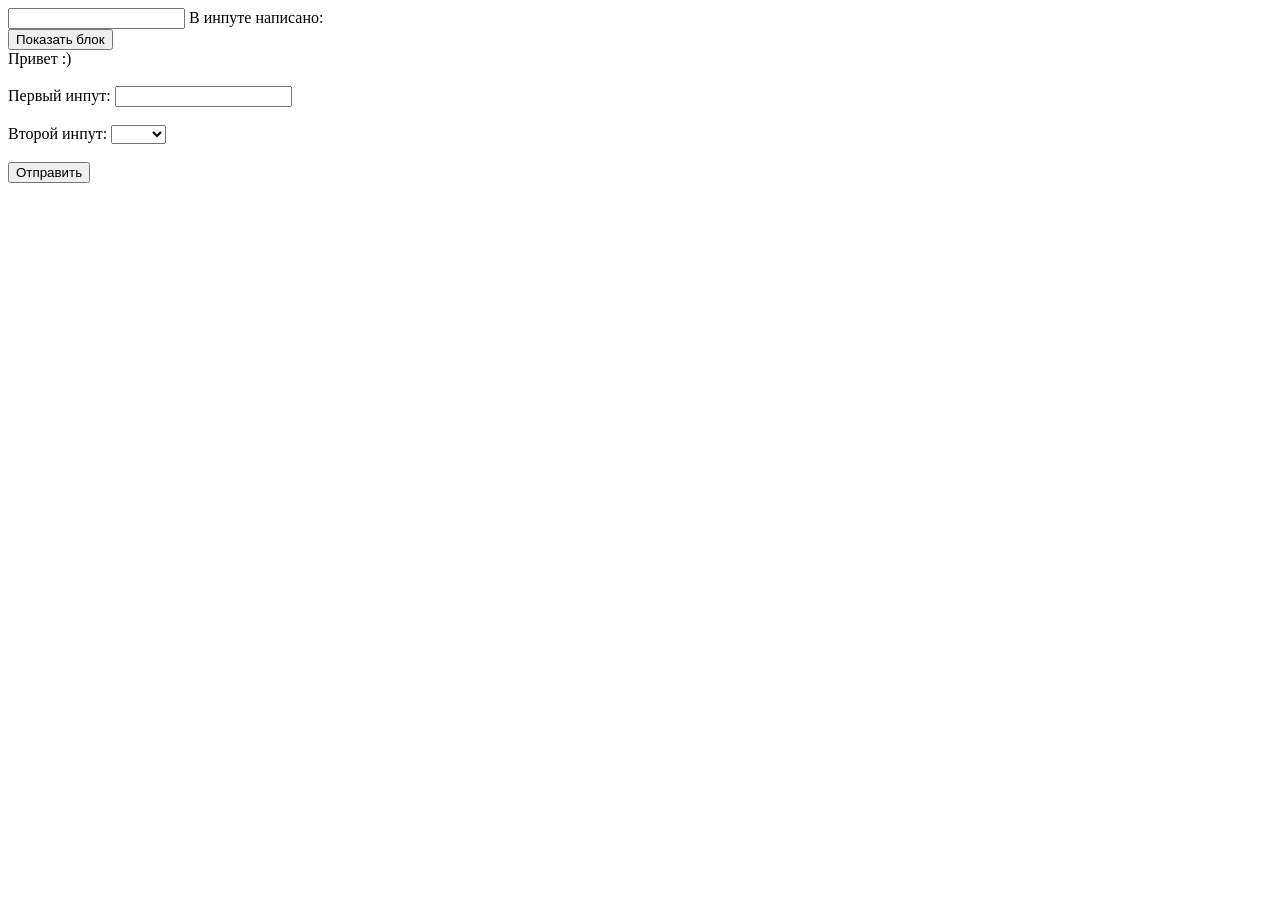
<file: homework4/index.html>
<!DOCTYPE html>
<html lang="en">
	<head>
		<meta charset="UTF-8" />
		<meta name="viewport" content="width=device-width, initial-scale=1.0" />
		<title>Document</title>
	</head>

	<body>
		<input id="from" type="text" />
		В инпуте написано: <span></span>
		<br />
		<button class="message-btn">Показать блок</button>
		<div class="message">Привет :)</div>
		<br />
		<form>
			<label>
				Первый инпут:
				<input class="form-control" type="text" />
			</label>
			<br />
			<br />
			<label>
				Второй инпут:
				<select class="form-control">
					<option value=""></option>
					<option value="1">Один</option>
					<option value="2">Два</option>
				</select>
			</label>
			<br />
			<br />
			<button>Отправить</button>
		</form>
		<script>
			// 1
			const formId = document.querySelector("#from");
			const span = document.querySelector("span");
			const chageHead = () => {
				span.innerText = formId.value;
			};
			formId.addEventListener("input", chageHead);

			// 2
			const messageBtn = document.querySelector(".message-btn");
			const message = document.querySelector(".message");
			messageBtn.addEventListener("click", function () {
				message.classList.add("animate_animated");
				message.classList.add("animate_fadeInLeftBig");
				message.style.visibility = "visible";
			});

			// 3
			const form = document.querySelector("form");
			const formControl = document.querySelectorAll(".form-control");
			const btn = document.querySelector("form button");

			form.addEventListener("submit", (e) => {
				e.preventDefault();
				formControl.forEach((element) => {
					if (element.tagName === "INPUT") {
						isValid(element);
					} else if (element.tagName === "SELECT") {
						isValid(element);
					}
				});
			});
			function isValid(elem) {
				if (elem.value === "") {
					elem.style.backgroundColor = "red";
					elem.classList.add("error");
					elem.setCustomValidity("Пустое значение");
					elem.reportValidity();
				} else {
					btn.textContent = "ОК";
					setTimeout(() => {
						btn.textContent = "Отправить";
					}, 1000);
				}
			}
			formControl.forEach((el) => {
				el.addEventListener("input", () => {
					el.setCustomValidity("");
					el.removeAttribute("style");
					el.classList.remove("error");
				});
			});
		</script>
	</body>
</html>
</file>
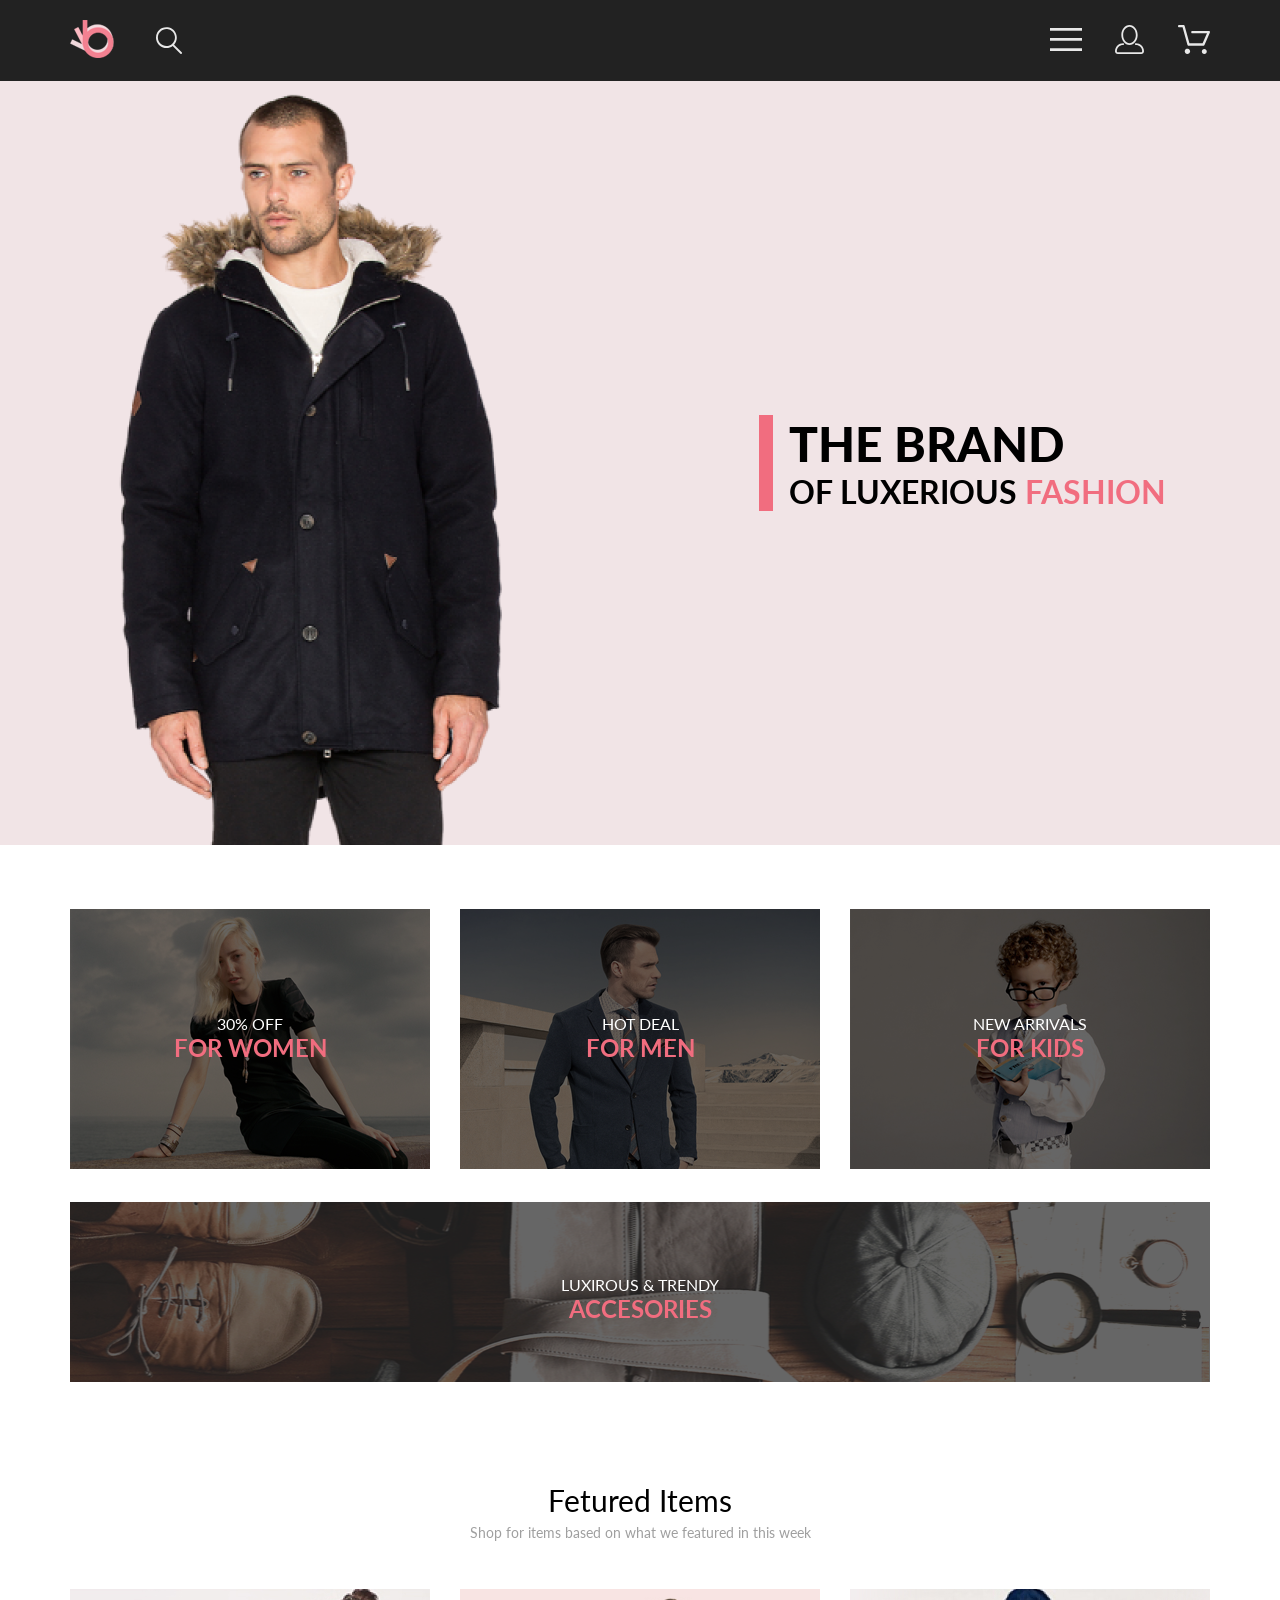
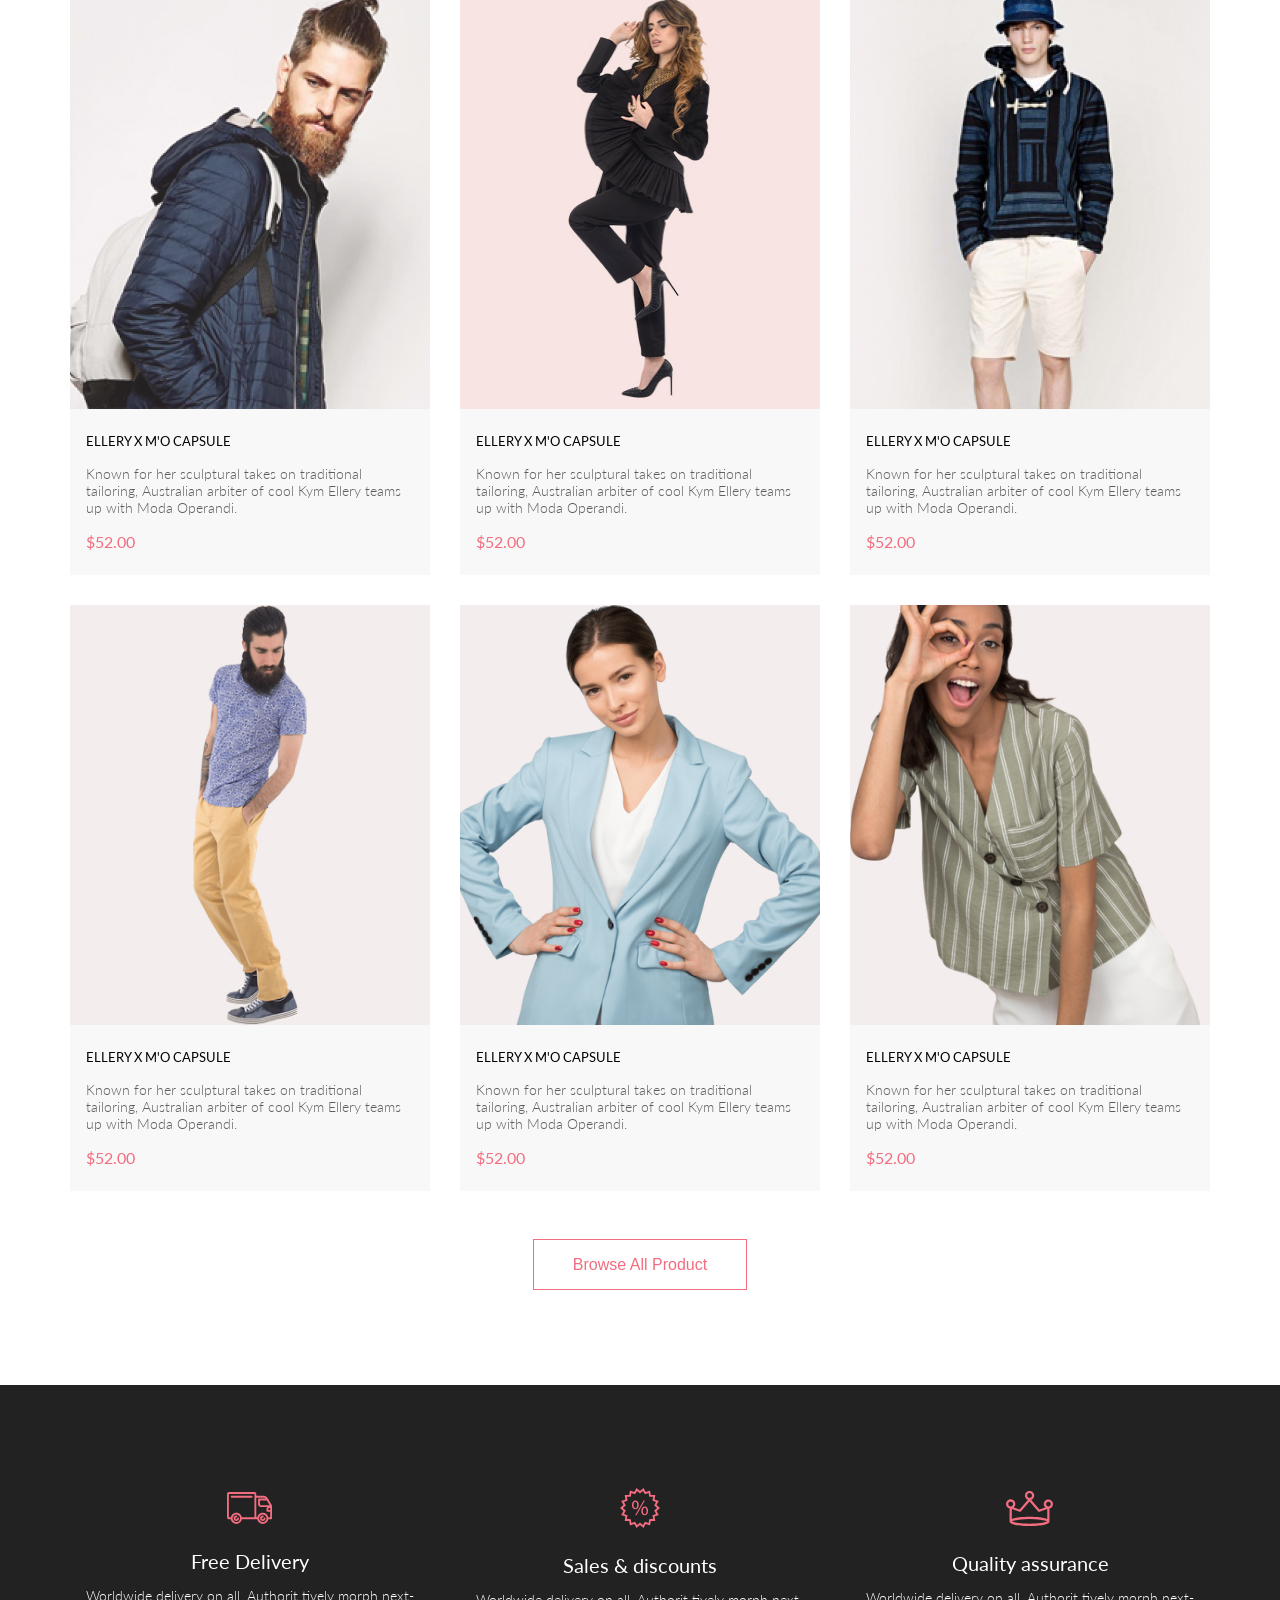
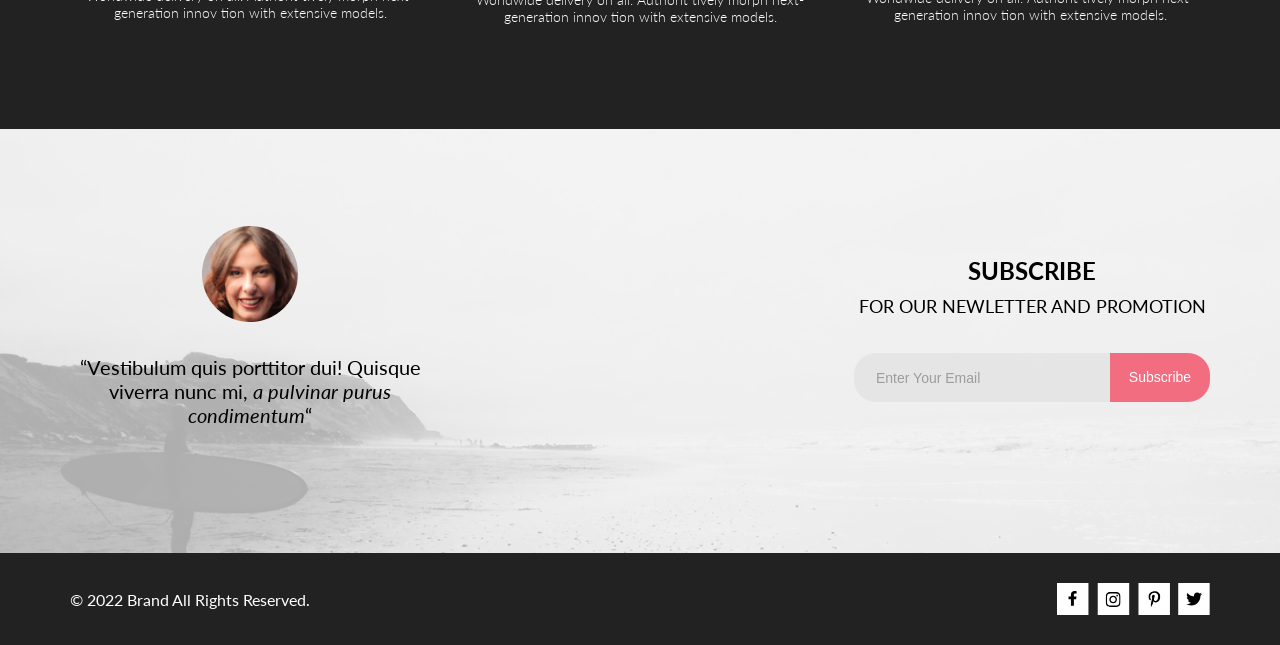
<file: homework7/index.html>
<!DOCTYPE html>
<html lang="en">

<head>
   <link rel="stylesheet" href="https://use.fontawesome.com/releases/v5.6.1/css/all.css"
      integrity="sha384-gfdkjb5BdAXd+lj+gudLWI+BXq4IuLW5IT+brZEZsLFm++aCMlF1V92rMkPaX4PP" crossorigin="anonymous">
   <link rel="preconnect" href="https://fonts.googleapis.com">
   <link rel="preconnect" href="https://fonts.gstatic.com" crossorigin>
   <link href="https://fonts.googleapis.com/css2?family=Lato:wght@300;400;600;700;900&display=swap" rel="stylesheet">
   <meta charset="UTF-8">
   <meta name="viewport" content="width=device-width, initial-scale=1.0">
   <title>Оnline store</title>
   <link rel="stylesheet" href="./css/main-style.css">
</head>

<body>
   <div class="box-content">
      <header class="header center">
         <div class="header__left">
            <a href="./"><img src="./image/logo.svg" alt="logo"></a>
            <svg class="header__search" width="27" height="28" viewBox="0 0 27 28" fill="none"
               xmlns="http://www.w3.org/2000/svg">
               <path
                  d="M19.0596 17.6259C20.6713 15.8658 21.6282 13.6048 21.7698 11.2225C21.9113 8.84018 21.2288 6.48173 19.8369 4.54318C18.445 2.60463 16.4285 1.20404 14.126 0.576619C11.8234 -0.0508009 9.3751 0.13316 7.19217 1.09761C5.00923 2.06205 3.22463 3.74825 2.13804 5.87302C1.05145 7.9978 0.729054 10.4318 1.225 12.7661C1.72094 15.1005 3.00501 17.1932 4.86158 18.6927C6.71814 20.1922 9.03413 21.0072 11.4206 21.0009C13.673 21.004 15.8645 20.27 17.6606 18.9109L25.4086 26.7179C25.4941 26.807 25.5965 26.8781 25.7099 26.927C25.8232 26.9759 25.9452 27.0017 26.0686 27.0029C26.1923 27.0033 26.3148 26.9782 26.4283 26.9292C26.5419 26.8801 26.6441 26.8082 26.7286 26.7179C26.9025 26.537 26.9997 26.2958 26.9997 26.0449C26.9997 25.794 26.9025 25.5528 26.7286 25.3719L19.0596 17.6259ZM2.88662 10.5009C2.89946 8.81563 3.41094 7.17187 4.35659 5.77685C5.30224 4.38183 6.63972 3.29801 8.20044 2.662C9.76115 2.02599 11.4752 1.86627 13.1266 2.20298C14.7779 2.53969 16.2926 3.35775 17.4797 4.55404C18.6668 5.75033 19.4732 7.27129 19.7972 8.92519C20.1212 10.5791 19.9483 12.2919 19.3002 13.8476C18.6522 15.4034 17.5581 16.7325 16.1559 17.6674C14.7536 18.6023 13.1059 19.1011 11.4206 19.1009C9.14916 19.0901 6.97482 18.1784 5.37484 16.566C3.77486 14.9537 2.87998 12.7724 2.88662 10.5009Z"
                  fill="#E8E8E8" />
            </svg>
         </div>
         <div class="header__right">
            <label for="burger"><svg class="header__burger" width="32" height="23" viewBox="0 0 32 23" fill="none"
                  xmlns="http://www.w3.org/2000/svg">
                  <path d="M0 23V20.31H32V23H0ZM0 12.76V10.07H32V12.76H0ZM0 2.69V0H32V2.69H0Z" fill="#E8E8E8" />
               </svg></label>
            <input type="checkbox" id="burger" checked>
            <nav class="nav">
               <svg class="nav__end" width="13" height="13" viewBox="0 0 13 13" fill="none"
                  xmlns="http://www.w3.org/2000/svg">
                  <path
                     d="M7.4158 6.00409L11.7158 1.71409C11.9041 1.52579 12.0099 1.27039 12.0099 1.00409C12.0099 0.73779 11.9041 0.482395 11.7158 0.294092C11.5275 0.105788 11.2721 0 11.0058 0C10.7395 0 10.4841 0.105788 10.2958 0.294092L6.0058 4.59409L1.7158 0.294092C1.52749 0.105788 1.2721 -1.9841e-09 1.0058 0C0.739497 1.9841e-09 0.484102 0.105788 0.295798 0.294092C0.107495 0.482395 0.0017066 0.73779 0.0017066 1.00409C0.0017066 1.27039 0.107495 1.52579 0.295798 1.71409L4.5958 6.00409L0.295798 10.2941C0.20207 10.3871 0.127676 10.4977 0.0769072 10.6195C0.0261385 10.7414 0 10.8721 0 11.0041C0 11.1361 0.0261385 11.2668 0.0769072 11.3887C0.127676 11.5105 0.20207 11.6211 0.295798 11.7141C0.388761 11.8078 0.499362 11.8822 0.621222 11.933C0.743081 11.9838 0.873786 12.0099 1.0058 12.0099C1.13781 12.0099 1.26852 11.9838 1.39038 11.933C1.51223 11.8822 1.62284 11.8078 1.7158 11.7141L6.0058 7.41409L10.2958 11.7141C10.3888 11.8078 10.4994 11.8822 10.6212 11.933C10.7431 11.9838 10.8738 12.0099 11.0058 12.0099C11.1378 12.0099 11.2685 11.9838 11.3904 11.933C11.5122 11.8822 11.6228 11.8078 11.7158 11.7141C11.8095 11.6211 11.8839 11.5105 11.9347 11.3887C11.9855 11.2668 12.0116 11.1361 12.0116 11.0041C12.0116 10.8721 11.9855 10.7414 11.9347 10.6195C11.8839 10.4977 11.8095 10.3871 11.7158 10.2941L7.4158 6.00409Z"
                     fill="#6F6E6E" />
               </svg>
               <p class="nav__title">MENU</p>
               <p class="nav__subtitle">MAN</p>
               <a href="#" class="nav__element">Accessories</a>
               <a href="#" class="nav__element">Bags</a>
               <a href="#" class="nav__element">Denim</a>
               <a href="#" class="nav__element">T-Shirts</a>
               <p class="nav__subtitle">WOMAN</p>
               <a href="#" class="nav__element">Accessories</a>
               <a href="#" class="nav__element">Jackets & Coats</a>
               <a href="#" class="nav__element">Polos</a>
               <a href="#" class="nav__element">T-Shirts</a>
               <a href="#" class="nav__element">Shirts</a>
               <p class="nav__subtitle">KIDS</p>
               <a href="#" class="nav__element">Accessories</a>
               <a href="#" class="nav__element">Jackets & Coats</a>
               <a href="#" class="nav__element">Polos</a>
               <a href="#" class="nav__element">T-Shirts</a>
               <a href="#" class="nav__element">Shirts</a>
               <a href="#" class="nav__element">Bags</a>
            </nav>
            <a href="./pages/registration.html"><svg class="header__user" width="29" height="29" viewBox="0 0 29 29"
                  fill="none" xmlns="http://www.w3.org/2000/svg">
                  <path
                     d="M14.5 19.937C19 19.937 22.656 15.464 22.656 9.968C22.656 4.472 19 0 14.5 0C13.3631 0.0217413 12.2463 0.303398 11.2351 0.823397C10.2239 1.34339 9.34507 2.08794 8.66602 3C7.12663 4.99573 6.30819 7.45381 6.34399 9.974C6.34399 15.465 10 19.937 14.5 19.937ZM14.5 1.813C18 1.813 20.844 5.472 20.844 9.969C20.844 14.466 17.998 18.125 14.5 18.125C11.002 18.125 8.15603 14.465 8.15503 9.969C8.15403 5.473 11 1.813 14.5 1.813ZM20.844 18.125C20.6036 18.125 20.373 18.2205 20.203 18.3905C20.033 18.5605 19.9375 18.7911 19.9375 19.0315C19.9375 19.2719 20.033 19.5025 20.203 19.6725C20.373 19.8425 20.6036 19.938 20.844 19.938C22.526 19.9399 24.1386 20.6088 25.3279 21.7982C26.5172 22.9875 27.1861 24.6 27.188 26.282C27.1875 26.5221 27.0918 26.7523 26.922 26.9221C26.7522 27.0918 26.5221 27.1875 26.282 27.188H2.71997C2.47985 27.1875 2.24975 27.0918 2.07996 26.9221C1.91016 26.7523 1.81449 26.5221 1.81396 26.282C1.81608 24.6001 2.48517 22.9877 3.67444 21.7985C4.86371 20.6092 6.47608 19.9401 8.15796 19.938C8.39824 19.938 8.62868 19.8425 8.79858 19.6726C8.96849 19.5027 9.06396 19.2723 9.06396 19.032C9.06396 18.7917 8.96849 18.5613 8.79858 18.3914C8.62868 18.2215 8.39824 18.126 8.15796 18.126C5.99541 18.1279 3.92201 18.9875 2.39258 20.5164C0.863144 22.0453 0.00264777 24.1185 0 26.281C0.000794067 27.0019 0.287502 27.693 0.797241 28.2027C1.30698 28.7125 1.99811 28.9992 2.71899 29H26.282C27.0027 28.9989 27.6936 28.7121 28.2031 28.2024C28.7126 27.6927 28.9992 27.0017 29 26.281C28.9974 24.1187 28.1372 22.0457 26.6083 20.5168C25.0793 18.9878 23.0063 18.1276 20.844 18.125Z"
                     fill="#E8E8E8" />
               </svg></a>
            <a href="./pages/cart.html"><svg class="header__shop" width="33" height="29" viewBox="0 0 33 29" fill="none"
                  xmlns="http://www.w3.org/2000/svg">
                  <path
                     d="M27.199 29C26.5512 28.9738 25.9396 28.6948 25.4952 28.2227C25.0509 27.7506 24.8094 27.1232 24.8225 26.475C24.8356 25.8269 25.1023 25.2097 25.5653 24.7559C26.0283 24.3022 26.6508 24.048 27.2991 24.048C27.9474 24.048 28.5697 24.3022 29.0327 24.7559C29.4957 25.2097 29.7624 25.8269 29.7755 26.475C29.7886 27.1232 29.5471 27.7506 29.1028 28.2227C28.6585 28.6948 28.0468 28.9738 27.399 29H27.199ZM7.75098 26.32C7.75098 25.79 7.90815 25.2718 8.20264 24.8311C8.49712 24.3904 8.91569 24.0469 9.4054 23.844C9.8951 23.6412 10.434 23.5881 10.9539 23.6915C11.4737 23.7949 11.9512 24.0502 12.326 24.425C12.7009 24.7998 12.9562 25.2773 13.0596 25.7972C13.163 26.317 13.1098 26.8559 12.907 27.3456C12.7041 27.8353 12.3606 28.2539 11.9199 28.5483C11.4792 28.8428 10.9611 29 10.431 29C10.0789 29.0003 9.73017 28.9311 9.40479 28.7966C9.0794 28.662 8.78374 28.4646 8.53467 28.2158C8.28559 27.9669 8.08805 27.6713 7.95325 27.3461C7.81844 27.0208 7.74902 26.6721 7.74902 26.32H7.75098ZM11.551 20.686C11.2916 20.6868 11.039 20.6024 10.8322 20.4457C10.6253 20.2891 10.4756 20.0689 10.406 19.819L5.573 2.36401H2.18005C1.86657 2.36401 1.56591 2.23947 1.34424 2.01781C1.12257 1.79614 0.998047 1.49549 0.998047 1.18201C0.998047 0.868519 1.12257 0.567873 1.34424 0.346205C1.56591 0.124537 1.86657 5.81268e-06 2.18005 5.81268e-06H6.46106C6.72055 -0.00080736 6.97309 0.0837201 7.17981 0.240568C7.38653 0.397416 7.53589 0.617884 7.60498 0.868006L12.438 18.323H25.616L29.999 8.27501H15.399C15.2409 8.27961 15.0834 8.25242 14.9359 8.19507C14.7884 8.13771 14.6539 8.05134 14.5404 7.94108C14.4269 7.83082 14.3366 7.69891 14.275 7.55315C14.2134 7.40739 14.1816 7.25075 14.1816 7.0925C14.1816 6.93426 14.2134 6.77762 14.275 6.63186C14.3366 6.4861 14.4269 6.35419 14.5404 6.24393C14.6539 6.13367 14.7884 6.0473 14.9359 5.98994C15.0834 5.93259 15.2409 5.90541 15.399 5.91001H31.812C32.0077 5.90996 32.2003 5.95866 32.3724 6.05172C32.5446 6.14478 32.6908 6.27926 32.798 6.44301C32.9058 6.60729 32.9714 6.79569 32.9889 6.99145C33.0063 7.18721 32.9752 7.38424 32.8981 7.565L27.493 19.977C27.4007 20.1876 27.249 20.3668 27.0565 20.4927C26.864 20.6186 26.6391 20.6858 26.4091 20.686H11.551Z"
                     fill="#E8E8E8" />
               </svg></a>
         </div>
      </header>
      <section class="top center">
         <img src="./image/photo-header.png" alt="photo" class="top__photo">
         <div class="top__box-title">
            <h1 class="top__title">THE BRAND</h1>
            <p class="top__text-title">OF LUXERIOUS <span class="top__selected-text">FASHION</span></p>
         </div>
      </section>
      <section class="offer center">
         <div class="offer__box">
            <article class="offer__item">
               <img class="offer__img" src="./image/item1.jpg" alt="item1">
               <div class="offer__text">
                  <p class="offer__text-title">30% OFF</p>
                  <h3 class="offer__title">FOR WOMEN</h3>
               </div>
            </article>

            <article class="offer__item">
               <img class="offer__img" src="./image/item2.jpg" alt="item1">
               <div class="offer__text">
                  <p class="offer__text-title">HOT DEAL</p>
                  <h3 class="offer__title">FOR MEN</h3>
               </div>
            </article>

            <article class="offer__item">
               <img class="offer__img" src="./image/item3.jpg" alt="item1">
               <div class="offer__text">
                  <p class="offer__text-title">NEW ARRIVALS</p>
                  <h3 class="offer__title">FOR KIDS</h3>
               </div>
            </article>

            <article class="offer__item offer__item-big">
               <img class="offer__img" src="./image/item4.jpg" alt="item1">
               <div class="offer__text">
                  <p class="offer__text-title">LUXIROUS & TRENDY</p>
                  <h3 class="offer__title">ACCESORIES</h3>
               </div>
            </article>
         </div>
      </section>
      <section class="products center">
         <h2 class="products__title">Fetured Items</h2>
         <p class="products__text">Shop for items based on what we featured in this week</p>
         <div class="product__box"></div>
         <a href="./pages/catalog.html"><button type="submit" class="products__button">Browse All Product</button></a>
      </section>
      <section class="feature center">
         <div class="feature__box">
            <article class="feature__item">
               <svg width="46" height="32" viewBox="0 0 46 32" fill="none" xmlns="http://www.w3.org/2000/svg">
                  <path
                     d="M30.2868 27.2429H14.8098C14.6026 28.5509 13.9355 29.742 12.9285 30.6021C11.9215 31.4621 10.6406 31.9346 9.31633 31.9346C7.99203 31.9346 6.71117 31.4621 5.70415 30.6021C4.69713 29.742 4.03003 28.5509 3.82283 27.2429H1.88582C1.391 27.2397 0.91765 27.0404 0.569536 26.6887C0.221422 26.337 0.0269624 25.8618 0.0288259 25.3669V1.87695C0.0266969 1.38195 0.221028 0.906335 0.56917 0.554443C0.917313 0.202551 1.39082 0.00317363 1.88582 0H27.4368C27.9318 0.00317353 28.4051 0.202522 28.7531 0.554443C29.1011 0.906364 29.2952 1.38204 29.2928 1.87695V3.78198H36.4138C36.4942 3.78164 36.5742 3.79208 36.6518 3.81299C38.9518 4.01299 40.1088 5.2129 41.3288 7.2749L44.8878 13.3689C44.9727 13.5136 45.0176 13.6782 45.0178 13.8459V26.304C45.0189 26.5515 44.9216 26.7892 44.7475 26.9651C44.5733 27.141 44.3364 27.2406 44.0888 27.2419H41.2748C41.0676 28.5499 40.4005 29.741 39.3935 30.6011C38.3865 31.4611 37.1056 31.9336 35.7813 31.9336C34.457 31.9336 33.1762 31.4611 32.1691 30.6011C31.1621 29.741 30.495 28.5499 30.2878 27.2419L30.2868 27.2429ZM32.0648 26.304C32.0727 27.0369 32.2973 27.7511 32.7102 28.3567C33.1231 28.9623 33.706 29.4322 34.3854 29.7073C35.0649 29.9824 35.8105 30.0503 36.5284 29.9026C37.2464 29.7548 37.9046 29.398 38.4202 28.877C38.9358 28.3559 39.2857 27.6941 39.426 26.9746C39.5662 26.2551 39.4905 25.5103 39.2083 24.8337C38.9262 24.1572 38.4502 23.5794 37.8403 23.1729C37.2304 22.7663 36.5138 22.5491 35.7808 22.5488C34.7905 22.5552 33.8431 22.9543 33.1464 23.6582C32.4498 24.3621 32.0608 25.3136 32.0648 26.304ZM5.60085 26.304C5.60874 27.0369 5.83327 27.7511 6.2462 28.3567C6.65914 28.9623 7.24201 29.4322 7.92143 29.7073C8.60086 29.9824 9.34648 30.0503 10.0644 29.9026C10.7824 29.7548 11.4406 29.398 11.9562 28.877C12.4718 28.3559 12.8217 27.6941 12.962 26.9746C13.1022 26.2551 13.0265 25.5103 12.7443 24.8337C12.4622 24.1572 11.9862 23.5794 11.3763 23.1729C10.7664 22.7663 10.0498 22.5491 9.31682 22.5488C8.3263 22.5549 7.37866 22.9537 6.68181 23.6577C5.98496 24.3617 5.59585 25.3134 5.59984 26.304H5.60085ZM41.2728 25.366H43.1588V19.7478H40.4228C40.3002 19.7473 40.1789 19.7227 40.0659 19.6753C39.9528 19.6279 39.8502 19.5585 39.7639 19.4714C39.6776 19.3843 39.6094 19.281 39.563 19.1675C39.5167 19.054 39.4932 18.9324 39.4938 18.8098V16.9629C39.4935 16.2423 39.7691 15.5488 40.2638 15.0249H33.8848C33.8076 15.0248 33.7307 15.015 33.6558 14.9958C32.9511 14.933 32.2956 14.6081 31.819 14.0852C31.3423 13.5623 31.0793 12.8794 31.0818 12.1719V7.47192C31.0812 7.34927 31.1047 7.22758 31.151 7.11401C31.1973 7.00044 31.2656 6.89725 31.3519 6.81006C31.4381 6.72286 31.5407 6.6535 31.6538 6.60596C31.7669 6.55841 31.8882 6.53361 32.0108 6.53296H38.4938C38.1495 6.21428 37.7421 5.97123 37.2981 5.81982C36.854 5.66842 36.3831 5.61187 35.9158 5.65381H29.2928V25.3618H30.2868C30.494 24.0538 31.1611 22.8627 32.1682 22.0027C33.1752 21.1426 34.456 20.6702 35.7803 20.6702C37.1046 20.6702 38.3855 21.1426 39.3925 22.0027C40.3995 22.8627 41.0666 24.0538 41.2738 25.3618L41.2728 25.366ZM14.8088 25.366H27.4358V1.87598H1.88582V25.366H3.82283C4.03003 24.058 4.69713 22.8666 5.70415 22.0066C6.71117 21.1465 7.99203 20.6741 9.31633 20.6741C10.6406 20.6741 11.9215 21.1465 12.9285 22.0066C13.9355 22.8666 14.6026 24.058 14.8098 25.366H14.8088ZM41.3508 16.9658V17.875H43.1588V16.0278H42.2798C42.033 16.0294 41.7968 16.1288 41.6229 16.304C41.449 16.4792 41.3516 16.716 41.3518 16.9629L41.3508 16.9658ZM32.9378 12.1738C32.9368 12.4263 33.0359 12.6691 33.2134 12.8486C33.3909 13.0282 33.6324 13.13 33.8848 13.1318C33.9487 13.1316 34.0124 13.1384 34.0748 13.1519H42.5998L39.8339 8.41602H32.9338L32.9378 12.1738ZM33.0308 26.3059C33.0279 25.5734 33.3157 24.8695 33.8311 24.3489C34.3464 23.8283 35.0473 23.5333 35.7798 23.5288C36.0286 23.5288 36.2672 23.6278 36.4431 23.8037C36.619 23.9796 36.7178 24.218 36.7178 24.4668C36.7178 24.7156 36.619 24.9542 36.4431 25.1301C36.2672 25.306 36.0286 25.4048 35.7798 25.4048C35.6015 25.4032 35.4267 25.4548 35.2777 25.5527C35.1286 25.6507 35.012 25.7905 34.9427 25.9548C34.8733 26.1191 34.8544 26.3005 34.8882 26.4756C34.922 26.6507 35.0071 26.8118 35.1326 26.9385C35.2582 27.0651 35.4185 27.1516 35.5933 27.187C35.7681 27.2224 35.9494 27.2051 36.1144 27.1372C36.2793 27.0693 36.4203 26.9538 36.5196 26.8057C36.6188 26.6575 36.6718 26.4833 36.6718 26.3049C36.6718 26.0587 36.7696 25.8226 36.9438 25.6484C37.1179 25.4743 37.3541 25.3765 37.6003 25.3765C37.8466 25.3765 38.0828 25.4743 38.2569 25.6484C38.431 25.8226 38.5288 26.0587 38.5288 26.3049C38.5288 27.0343 38.2391 27.7338 37.7234 28.2495C37.2077 28.7652 36.5082 29.0549 35.7788 29.0549C35.0495 29.0549 34.35 28.7652 33.8343 28.2495C33.3186 27.7338 33.0288 27.0343 33.0288 26.3049L33.0308 26.3059ZM6.56682 26.3059C6.56389 25.5734 6.85171 24.8695 7.36708 24.3489C7.88245 23.8283 8.58329 23.5333 9.31584 23.5288C9.56462 23.5288 9.8032 23.6278 9.97911 23.8037C10.155 23.9796 10.2538 24.218 10.2538 24.4668C10.2538 24.7156 10.155 24.9542 9.97911 25.1301C9.8032 25.306 9.56462 25.4048 9.31584 25.4048C9.13751 25.4032 8.9627 25.4548 8.81365 25.5527C8.66459 25.6507 8.548 25.7905 8.47865 25.9548C8.40931 26.1191 8.39033 26.3005 8.42415 26.4756C8.45797 26.6507 8.54305 26.8118 8.6686 26.9385C8.79414 27.0651 8.95449 27.1516 9.12929 27.187C9.30409 27.2224 9.48546 27.2051 9.65038 27.1372C9.8153 27.0693 9.95634 26.9538 10.0556 26.8057C10.1548 26.6575 10.2078 26.4833 10.2078 26.3049C10.2078 26.0587 10.3057 25.8226 10.4798 25.6484C10.6539 25.4743 10.8901 25.3765 11.1363 25.3765C11.3826 25.3765 11.6188 25.4743 11.7929 25.6484C11.967 25.8226 12.0648 26.0587 12.0648 26.3049C12.0648 27.0343 11.7751 27.7338 11.2594 28.2495C10.7437 28.7652 10.0442 29.0549 9.31484 29.0549C8.58549 29.0549 7.88601 28.7652 7.37029 28.2495C6.85456 27.7338 6.56484 27.0343 6.56484 26.3049L6.56682 26.3059ZM4.70885 5.65991C4.46008 5.65991 4.22149 5.56116 4.04558 5.38525C3.86967 5.20934 3.77083 4.9707 3.77083 4.72192C3.77083 4.47315 3.86967 4.2345 4.04558 4.05859C4.22149 3.88268 4.46008 3.78394 4.70885 3.78394H24.6088C24.8576 3.78394 25.0962 3.88268 25.2721 4.05859C25.448 4.2345 25.5468 4.47315 25.5468 4.72192C25.5468 4.9707 25.448 5.20934 25.2721 5.38525C25.0962 5.56116 24.8576 5.65991 24.6088 5.65991H4.70885Z"
                     fill="#F16D7F" />
               </svg>
               <h3 class="feature__item-title">Free Delivery</h3>
               <p class="feature__item-text">Worldwide delivery on all. Authorit tively morph next-generation innov tion
                  with
                  extensive models.</p>
            </article>
            <article class="feature__item">
               <svg width="40" height="40" viewBox="0 0 40 40" fill="none" xmlns="http://www.w3.org/2000/svg">
                  <path
                     d="M19.9939 37.0239L16.5229 39.9238L14.2349 36.0039L9.99487 37.5159L9.17285 33.0359L4.67987 32.991L5.41187 28.491L1.20386 26.8909L3.41388 22.925L-0.00012207 19.96L3.41187 16.9929L1.2019 13.0278L5.41089 11.428L4.67786 6.93286L9.17188 6.88892L9.9939 2.40894L14.2339 3.91992L16.5219 0L19.9929 2.8999L23.4639 0L25.7529 3.9209L29.9929 2.40894L30.8139 6.88989L35.3079 6.93481L34.5759 11.4299L38.7839 13.03L36.5739 16.9958L39.9859 19.9609L36.5739 22.928L38.7829 26.894L34.5739 28.4939L35.3069 32.988L30.8119 33.033L29.9909 37.5139L25.7529 36.0029L23.4639 39.9229L19.9939 37.0239ZM21.1999 35.541L22.9609 37.012L24.1219 35.022L24.9139 33.666L26.3819 34.189L28.5329 34.957L28.9499 32.6838L29.2349 31.1289L30.7959 31.113L33.0779 31.092L32.7059 28.8098L32.4519 27.25L33.9109 26.696L36.0449 25.8828L34.9249 23.873L34.1589 22.498L35.3419 21.4709L37.0759 19.9609L35.3429 18.4609L34.1599 17.4319L34.9259 16.0559L36.0469 14.0449L33.9129 13.2339L32.4539 12.6809L32.7089 11.1208L33.0809 8.83984L30.7989 8.81689L29.2389 8.80103L28.9539 7.24683L28.5379 4.97388L26.3859 5.74097L24.9179 6.26392L24.1249 4.90698L22.9629 2.91699L21.2009 4.38794L19.9958 5.39282L18.7909 4.38794L17.0299 2.91699L15.8689 4.90601L15.0769 6.26294L13.6078 5.73999L11.4579 4.97192L11.0399 7.24585L10.7549 8.80005L9.19489 8.81592L6.91388 8.83789L7.28589 11.1199L7.53986 12.678L6.08087 13.2329L3.94586 14.0439L5.06689 16.0549L5.83289 17.4299L4.6499 18.459L2.91589 19.967L4.64886 21.4739L5.83185 22.5029L5.06586 23.8779L3.94489 25.8879L6.07788 26.698L7.5379 27.2529L7.2829 28.812L6.91187 31.0959L9.19287 31.1189L10.7529 31.135L11.0379 32.6899L11.4549 34.9619L13.6069 34.1948L15.0759 33.6719L15.8679 35.0288L17.0299 37.019L18.7909 35.5479L19.9958 34.543L21.1999 35.541ZM21.3179 23.02C21.3179 20.093 22.8829 18.4648 24.7769 18.4648C26.7829 18.4648 28.0769 20.0279 28.0769 22.7949C28.0769 25.8539 26.4919 27.3718 24.6619 27.3718C22.8829 27.3718 21.3379 25.922 21.3179 23.02ZM22.8389 22.9319C22.8159 24.7829 23.5209 26.1899 24.7109 26.1899C25.9879 26.1899 26.5609 24.8049 26.5609 22.8899C26.5609 21.1249 26.0539 19.6528 24.7109 19.6528C23.4999 19.6488 22.8389 21.1029 22.8389 22.9309V22.9319ZM15.1938 27.332L23.6089 12.613H24.8419L16.4269 27.332H15.1938ZM11.9789 16.99C11.9789 14.09 13.5419 12.458 15.4369 12.458C17.4369 12.458 18.7629 14.022 18.7629 16.79C18.7629 19.848 17.1769 21.365 15.3269 21.365C13.5439 21.365 11.9999 19.915 11.9789 16.991V16.99ZM13.5209 16.9238C13.4769 18.7748 14.1618 20.1809 15.3708 20.1829C16.6479 20.1829 17.2209 18.7988 17.2209 16.8828C17.2209 15.1168 16.7139 13.645 15.3708 13.645C14.1618 13.642 13.5209 15.092 13.5209 16.925V16.9238Z"
                     fill="#F16D7F" />
               </svg>
               <h3 class="feature__item-title">Sales & discounts</h3>
               <p class="feature__item-text">Worldwide delivery on all. Authorit tively morph next-generation innov tion
                  with
                  extensive models.</p>
            </article>
            <article class="feature__item">
               <svg width="48" height="35" viewBox="0 0 48 35" fill="none" xmlns="http://www.w3.org/2000/svg">
                  <path
                     d="M42.393 8.53564C41.1766 8.52335 40.0049 8.99349 39.1342 9.84302C38.2635 10.6925 37.7647 11.8522 37.747 13.0686C37.7501 13.7086 37.8911 14.3405 38.1603 14.9211C38.4295 15.5018 38.8206 16.0176 39.3071 16.4336L33.4471 18.4888L25.1081 8.80566C26.0034 8.50693 26.7831 7.93646 27.3388 7.17358C27.8945 6.41071 28.1983 5.49331 28.2081 4.54956C28.1828 3.33432 27.6824 2.17743 26.814 1.3269C25.9457 0.476377 24.7785 0 23.563 0C22.3475 0 21.1804 0.476377 20.3121 1.3269C19.4437 2.17743 18.9432 3.33432 18.918 4.54956C18.9277 5.48395 19.2253 6.39274 19.7702 7.15186C20.3151 7.91097 21.0809 8.48368 21.9631 8.79175L13.611 18.4917L7.7531 16.4368C8.23917 16.0206 8.62989 15.5045 8.89873 14.9238C9.16757 14.3432 9.30822 13.7116 9.31108 13.0718C9.33412 12.195 9.10852 11.3296 8.66045 10.5757C8.21238 9.82172 7.56009 9.2099 6.77898 8.81104C5.99787 8.41217 5.11986 8.2424 4.24639 8.32153C3.37291 8.40067 2.53965 8.72555 1.84295 9.2583C1.14624 9.79105 0.614525 10.5101 0.309254 11.3323C0.00398245 12.1545 -0.0623783 13.0462 0.117848 13.9045C0.298073 14.7629 0.717494 15.5526 1.32769 16.1826C1.93788 16.8126 2.71394 17.2571 3.56609 17.4646V29.7556C3.57345 29.8376 3.59015 29.9184 3.61602 29.9966C3.58308 30.1233 3.56636 30.2538 3.56609 30.3848C3.56609 34.7968 21.485 34.9268 23.528 34.9268C25.571 34.9268 43.49 34.7978 43.49 30.3848C43.4893 30.2539 43.4725 30.1234 43.44 29.9966C43.4676 29.9189 43.4845 29.8379 43.49 29.7556V17.4646C44.5889 17.2244 45.5587 16.5828 46.2094 15.6653C46.8601 14.7478 47.1449 13.6204 47.0082 12.5039C46.8715 11.3874 46.323 10.3621 45.4701 9.62866C44.6173 8.89526 43.5214 8.50653 42.397 8.53857L42.393 8.53564ZM21.174 4.55176C21.1625 4.07755 21.2926 3.61062 21.5477 3.21069C21.8027 2.81076 22.1712 2.49591 22.606 2.3064C23.0408 2.11688 23.5223 2.06132 23.9889 2.14673C24.4555 2.23214 24.8861 2.45463 25.2256 2.78589C25.5652 3.11715 25.7982 3.542 25.8951 4.00635C25.9919 4.4707 25.9482 4.95345 25.7695 5.39282C25.5907 5.8322 25.2851 6.20831 24.8915 6.47314C24.498 6.73798 24.0345 6.8795 23.5601 6.87964C22.9354 6.88605 22.3335 6.64481 21.8863 6.2085C21.4391 5.77218 21.183 5.17647 21.174 4.55176ZM13.584 20.8276C13.801 20.9026 14.0353 20.9113 14.2573 20.8525C14.4792 20.7938 14.6786 20.6701 14.83 20.4976L23.5301 10.3977L32.23 20.4976C32.3812 20.6702 32.5804 20.7938 32.8022 20.8528C33.0239 20.9117 33.2581 20.9033 33.475 20.8286L41.2331 18.1038V28.0408C36.3481 25.9188 25.124 25.8406 23.533 25.8406C21.942 25.8406 10.7141 25.9198 5.83306 28.0408V18.1038L13.584 20.8276ZM23.527 32.7166C14.827 32.7166 9.27802 31.7057 6.97002 30.8547C6.61895 30.7373 6.28322 30.578 5.97002 30.3806C6.69202 29.8596 9.03109 29.1487 12.9361 28.6487C19.9715 27.844 27.0756 27.844 34.111 28.6487C38.011 29.1487 40.3561 29.8596 41.0761 30.3806C40.7654 30.5794 40.4312 30.7388 40.0811 30.8547C37.7791 31.7037 32.235 32.7166 23.527 32.7166ZM2.28008 13.0686C2.26895 12.5945 2.39939 12.1279 2.65471 11.7283C2.91003 11.3286 3.27866 11.0139 3.71355 10.8247C4.14844 10.6355 4.62977 10.5801 5.09624 10.6658C5.56271 10.7514 5.99313 10.9743 6.33245 11.3057C6.67176 11.637 6.90458 12.0618 7.00127 12.5261C7.09797 12.9904 7.05412 13.4731 6.87529 13.9124C6.69647 14.3516 6.39074 14.7277 5.99724 14.9924C5.60374 15.2572 5.14033 15.3986 4.66607 15.3987C4.04091 15.4054 3.43856 15.1638 2.99126 14.7271C2.54396 14.2903 2.28825 13.6937 2.28008 13.0686ZM42.393 15.3987C41.935 15.3875 41.4906 15.2414 41.1152 14.9788C40.7398 14.7162 40.4501 14.3487 40.2825 13.9224C40.1149 13.496 40.0768 13.0297 40.1729 12.5818C40.269 12.1339 40.4952 11.7241 40.8229 11.4041C41.1507 11.084 41.5656 10.8677 42.0157 10.7822C42.4658 10.6968 42.931 10.7459 43.3533 10.9236C43.7756 11.1013 44.1361 11.3997 44.3897 11.7812C44.6433 12.1628 44.7788 12.6105 44.7791 13.0686C44.7704 13.6935 44.5144 14.2895 44.0672 14.7261C43.62 15.1626 43.0179 15.4041 42.393 15.3977V15.3987Z"
                     fill="#F16D7F" />
               </svg>
               <h3 class="feature__item-title">Quality assurance</h3>
               <p class="feature__item-text">Worldwide delivery on all. Authorit tively morph next-generation innov tion
                  with
                  extensive models.</p>
            </article>
         </div>
      </section>
      <section class="product__box-add"></section>
      <section class="frame center">
         <div class="frame__fon-filter"></div>
         <figure class="frame__sey-item">
            <img src="./image/Intersect.png" alt="">
            <p class="frame__sey-text">“Vestibulum quis porttitor dui! Quisque viverra nunc mi, <span
                  class="frame__sey-italic">a
                  pulvinar purus condimentum</span>“
            </p>
         </figure>
         <form class="frame__form-blok">
            <h3 class="frame__form-title">SUBSCRIBE</h3>
            <p class="frame__form-text">FOR OUR NEWLETTER AND PROMOTION</p>
            <div class="frame__input-email">
               <input type="email" class="frame__email" placeholder="Enter Your Email">
               <button class="frame__button-form">Subscribe</button>
            </div>
         </form>
      </section>
      <footer class="footer center">
         <p class="footer__copy">&#169; 2022 Brand All Rights Reserved.</p>
         <div class="footer__icon">
            <svg class="footer__img-svg" width="32" height="32" viewBox="0 0 32 32" fill="none"
               xmlns="http://www.w3.org/2000/svg">
               <path class="fon-svg" d="M31.4506 0H0V32H31.4506V0Z" fill="white" />
               <path
                  d="M19.0884 16.28L19.5069 13.616H16.8902V11.8873C16.8902 11.1585 17.2557 10.4481 18.4277 10.4481H19.6172V8.17997C19.6172 8.17997 18.5377 8 17.5056 8C15.3507 8 13.9422 9.27593 13.9422 11.5857V13.616H11.5469V16.28H13.9422V22.72H16.8902V16.28H19.0884Z"
                  fill="black" />
            </svg>
            <svg class="footer__img-svg" width="33" height="32" viewBox="0 0 33 32" fill="none"
               xmlns="http://www.w3.org/2000/svg">
               <path class="fon-svg" d="M32.1883 0H0.737671V32H32.1883V0Z" fill="white" />
               <g clip-path="url(#clip0_190_1608)">
                  <path
                     d="M16.1368 12.6816C14.0216 12.6816 12.3155 14.3849 12.3155 16.4967C12.3155 18.6084 14.0216 20.3117 16.1368 20.3117C18.2519 20.3117 19.958 18.6084 19.958 16.4967C19.958 14.3849 18.2519 12.6816 16.1368 12.6816ZM16.1368 18.9769C14.7699 18.9769 13.6525 17.8646 13.6525 16.4967C13.6525 15.1287 14.7666 14.0164 16.1368 14.0164C17.507 14.0164 18.6211 15.1287 18.6211 16.4967C18.6211 17.8646 17.5036 18.9769 16.1368 18.9769ZM21.0056 12.5256C21.0056 13.0203 20.6065 13.4154 20.1143 13.4154C19.6188 13.4154 19.223 13.017 19.223 12.5256C19.223 12.0342 19.6221 11.6357 20.1143 11.6357C20.6065 11.6357 21.0056 12.0342 21.0056 12.5256ZM23.5364 13.4287C23.4799 12.2367 23.2072 11.1808 22.3325 10.3109C21.4612 9.441 20.4036 9.16873 19.2097 9.10897C17.9792 9.03924 14.291 9.03924 13.0605 9.10897C11.8699 9.16541 10.8123 9.43768 9.93768 10.3076C9.06302 11.1775 8.79364 12.2334 8.73378 13.4254C8.66394 14.6539 8.66394 18.3361 8.73378 19.5646C8.79031 20.7566 9.06302 21.8125 9.93768 22.6824C10.8123 23.5523 11.8666 23.8246 13.0605 23.8844C14.291 23.9541 17.9792 23.9541 19.2097 23.8844C20.4036 23.8279 21.4612 23.5556 22.3325 22.6824C23.2039 21.8125 23.4766 20.7566 23.5364 19.5646C23.6063 18.3361 23.6063 14.6572 23.5364 13.4287ZM21.9468 20.8828C21.6874 21.5336 21.1852 22.0349 20.53 22.2972C19.5489 22.6857 17.2209 22.5961 16.1368 22.5961C15.0526 22.5961 12.7213 22.6824 11.7435 22.2972C11.0917 22.0383 10.5895 21.5369 10.3268 20.8828C9.93768 19.9033 10.0275 17.5791 10.0275 16.4967C10.0275 15.4142 9.941 13.0867 10.3268 12.1105C10.5862 11.4597 11.0884 10.9584 11.7435 10.6961C12.7246 10.3076 15.0526 10.3972 16.1368 10.3972C17.2209 10.3972 19.5523 10.3109 20.53 10.6961C21.1818 10.9551 21.684 11.4564 21.9468 12.1105C22.3359 13.09 22.2461 15.4142 22.2461 16.4967C22.2461 17.5791 22.3359 19.9066 21.9468 20.8828Z"
                     fill="black" />
               </g>
               <defs>
                  <clipPath id="clip0_190_1608">
                     <rect width="14.8991" height="17" fill="white" transform="translate(8.68396 8)" />
                  </clipPath>
               </defs>
            </svg>
            <svg class="footer__img-svg" width="32" height="32" viewBox="0 0 32 32" fill="none"
               xmlns="http://www.w3.org/2000/svg">
               <path class="fon-svg" d="M31.9259 0H0.475342V32H31.9259V0Z" fill="white" />
               <g clip-path="url(#clip0_190_1616)">
                  <path
                     d="M16.7402 8.20312C13.5555 8.20312 10.4081 10.3406 10.4081 13.8C10.4081 16 11.6373 17.25 12.3822 17.25C12.6895 17.25 12.8664 16.3875 12.8664 16.1438C12.8664 15.8531 12.1308 15.2344 12.1308 14.025C12.1308 11.5125 14.0304 9.73125 16.4888 9.73125C18.6026 9.73125 20.167 10.9406 20.167 13.1625C20.167 14.8219 19.5058 17.9344 17.3641 17.9344C16.5912 17.9344 15.9301 17.3719 15.9301 16.5656C15.9301 15.3844 16.7495 14.2406 16.7495 13.0219C16.7495 10.9531 13.8349 11.3281 13.8349 13.8281C13.8349 14.3531 13.9001 14.9344 14.1329 15.4125C13.7045 17.2688 12.8292 20.0344 12.8292 21.9469C12.8292 22.5375 12.913 23.1188 12.9689 23.7094C13.0744 23.8281 13.0216 23.8156 13.183 23.7563C14.7474 21.6 14.6916 21.1781 15.3993 18.3562C15.7811 19.0875 16.7681 19.4812 17.5503 19.4812C20.8468 19.4812 22.3274 16.2469 22.3274 13.3313C22.3274 10.2281 19.6641 8.20312 16.7402 8.20312Z"
                     fill="black" />
               </g>
               <defs>
                  <clipPath id="clip0_190_1616">
                     <rect width="11.9193" height="16" fill="white" transform="translate(10.4081 8)" />
                  </clipPath>
               </defs>
            </svg>
            <svg class="footer__img-svg" width="32" height="32" viewBox="0 0 32 32" fill="none"
               xmlns="http://www.w3.org/2000/svg">
               <path class="fon-svg" d="M31.6636 0H0.213013V32H31.6636V0Z" fill="white" />
               <g clip-path="url(#clip0_190_1612)">
                  <path
                     d="M22.4181 12.7411C22.4281 12.8832 22.4281 13.0253 22.4281 13.1675C22.4281 17.5025 19.1509 22.4974 13.161 22.4974C11.3156 22.4974 9.60132 21.9593 8.1593 21.0253C8.42149 21.0558 8.67357 21.0659 8.94585 21.0659C10.4685 21.0659 11.8702 20.5482 12.9895 19.6649C11.5576 19.6345 10.3576 18.6903 9.94415 17.3908C10.1458 17.4213 10.3475 17.4416 10.5593 17.4416C10.8517 17.4416 11.1442 17.4009 11.4164 17.3299C9.92401 17.0253 8.80465 15.7055 8.80465 14.1116V14.071C9.23825 14.3147 9.74249 14.467 10.2769 14.4873C9.39959 13.8984 8.82483 12.8933 8.82483 11.7563C8.82483 11.1472 8.98614 10.5888 9.26851 10.1015C10.8719 12.0913 13.282 13.3908 15.9844 13.5329C15.934 13.2893 15.9038 13.0355 15.9038 12.7817C15.9038 10.9746 17.3559 9.5025 19.1609 9.5025C20.0987 9.5025 20.9457 9.89844 21.5407 10.538C22.2768 10.3959 22.9827 10.1218 23.6079 9.74616C23.3659 10.5076 22.8516 11.1472 22.176 11.5533C22.8315 11.4822 23.4668 11.2994 24.0516 11.0457C23.608 11.6954 23.0533 12.274 22.4181 12.7411Z"
                     fill="black" />
               </g>
               <defs>
                  <clipPath id="clip0_190_1612">
                     <rect width="15.8924" height="16" fill="white" transform="translate(8.1593 8)" />
                  </clipPath>
               </defs>
            </svg>
         </div>
      </footer>
   </div>
   <script src="js/productTemlate.js"></script>
   <script src="js/cartTamlate.js"></script>
</body>

</html>
</file>
<file: homework7/css/main-style.css>
@-webkit-keyframes wobble-hor-top {
  0%, 100% {
    -webkit-transform: translateX(0%);
    transform: translateX(0%);
    -webkit-transform-origin: 50% 50%;
    transform-origin: 50% 50%;
  }
  15% {
    -webkit-transform: translateX(-30px) rotate(6deg);
    transform: translateX(-30px) rotate(6deg);
  }
  30% {
    -webkit-transform: translateX(15px) rotate(-6deg);
    transform: translateX(15px) rotate(-6deg);
  }
  45% {
    -webkit-transform: translateX(-15px) rotate(3.6deg);
    transform: translateX(-15px) rotate(3.6deg);
  }
  60% {
    -webkit-transform: translateX(9px) rotate(-2.4deg);
    transform: translateX(9px) rotate(-2.4deg);
  }
  75% {
    -webkit-transform: translateX(-6px) rotate(1.2deg);
    transform: translateX(-6px) rotate(1.2deg);
  }
}
@keyframes wobble-hor-top {
  0%, 100% {
    -webkit-transform: translateX(0%);
    transform: translateX(0%);
    -webkit-transform-origin: 50% 50%;
    transform-origin: 50% 50%;
  }
  15% {
    -webkit-transform: translateX(-30px) rotate(6deg);
    transform: translateX(-30px) rotate(6deg);
  }
  30% {
    -webkit-transform: translateX(15px) rotate(-6deg);
    transform: translateX(15px) rotate(-6deg);
  }
  45% {
    -webkit-transform: translateX(-15px) rotate(3.6deg);
    transform: translateX(-15px) rotate(3.6deg);
  }
  60% {
    -webkit-transform: translateX(9px) rotate(-2.4deg);
    transform: translateX(9px) rotate(-2.4deg);
  }
  75% {
    -webkit-transform: translateX(-6px) rotate(1.2deg);
    transform: translateX(-6px) rotate(1.2deg);
  }
}
.top-product {
  background-color: #f8f3f4;
  padding: 60px 0;
  display: -webkit-box;
  display: -ms-flexbox;
  display: flex;
  -webkit-box-align: center;
      -ms-flex-align: center;
          align-items: center;
  -webkit-box-pack: justify;
      -ms-flex-pack: justify;
          justify-content: space-between;
  -ms-flex-wrap: wrap;
      flex-wrap: wrap;
}
.top-product__heading {
  color: #f16d7f;
  font-size: 24px;
  font-weight: 400;
  line-height: 29px;
  font-style: normal;
}
.top-product__bredcrumbs-link {
  font-size: 14px;
  font-style: normal;
  font-weight: 300;
  line-height: 17px;
  color: #636363;
}
.top-product__bredcrumbs-link:not(:last-child)::after {
  content: "/";
  padding-left: 10px;
  padding-right: 10px;
}
.top-product__bredcrumbs-link:last-child {
  font-weight: bold;
  color: #f16d7f;
}

.slider {
  background: #f7f7f7;
  padding-top: 11px;
  padding-bottom: 42px;
  text-align: center;
  position: relative;
}
.slider__left-arrow, .slider__right-arrow {
  position: absolute;
  background: rgba(42, 42, 42, 0.15);
  top: 365px;
  padding: 8px;
}
.slider__left-arrow:hover path, .slider__right-arrow:hover path {
  fill: #f16d7f;
  -webkit-transition: all 0.3s ease;
  transition: all 0.3s ease;
}
.slider__left-arrow {
  left: 0;
}
.slider__right-arrow {
  right: 0;
}

.product-info {
  margin-bottom: 77px;
}
.product-info__wrap {
  position: relative;
  text-align: center;
  min-height: 600px;
}
.product-info__wrap-blok {
  background: #fff;
  position: absolute;
  top: -65px;
  border: 1px solid #eaeaea;
  width: -webkit-fit-content;
  width: -moz-fit-content;
  width: fit-content;
  padding: 65px 293px;
}
.product-info__title {
  color: #f16d7f;
  font-size: 14px;
  font-weight: 300;
}
.product-info__line-red {
  margin-top: 12px;
  margin-bottom: 12px;
  width: 63px;
  margin-left: auto;
  margin-right: auto;
  border-top: none;
  border: 2px solid #f16d7f;
}
.product-info__subtitle {
  color: #4d4d4d;
  font-size: 18px;
  font-weight: 300;
  margin-bottom: 48px;
}
.product-info__text {
  color: #5e5e5e;
  font-size: 14px;
  font-weight: 300;
}
.product-info__prise {
  margin-top: 32px;
  font-size: 24px;
  color: #f16d7f;
  font-weight: 300;
}
.product-info__line {
  margin: 65px auto;
  border: 1px solid #eaeaea;
}
.product-info__setting-menu {
  font-size: 14px;
  font-weight: 400;
  color: #6f6e6e;
  display: -webkit-box;
  display: -ms-flexbox;
  display: flex;
  -webkit-box-pack: center;
      -ms-flex-pack: center;
          justify-content: center;
  -webkit-box-align: center;
      -ms-flex-align: center;
          align-items: center;
  -ms-flex-wrap: wrap;
      flex-wrap: wrap;
  gap: 23px;
  margin-bottom: 49px;
}
.product-info__arrow-bottom {
  display: -webkit-box;
  display: -ms-flexbox;
  display: flex;
  gap: 9px;
  -webkit-box-align: end;
      -ms-flex-align: end;
          align-items: flex-end;
}
.product-info__arrow-bottom path {
  fill: #6f6e6e;
  -webkit-transition: all 0.3s ease;
  transition: all 0.3s ease;
}
.product-info__arrow-bottom:hover path {
  fill: #f16d7f;
}
.product-info__button {
  padding: 15px 39px;
  font-style: normal;
  font-weight: 400;
  font-size: 16px;
  line-height: 19px;
  color: #f16d7f;
  border: 1px solid #f16d7f;
  background: none;
  -webkit-transition: all 0.3s ease;
  transition: all 0.3s ease;
}
.product-info__wrap-bottom {
  display: -webkit-box;
  display: -ms-flexbox;
  display: flex;
  -webkit-box-align: center;
      -ms-flex-align: center;
          align-items: center;
  gap: 23px;
}
.product-info__img-shop path {
  fill: #f16d7f;
  -webkit-transition: all 0.3s ease;
  transition: all 0.3s ease;
}
.product-info__button:hover {
  color: #fff;
  background: #f16d7f;
}
.product-info__button:hover path {
  fill: #fff;
}

.page {
  padding-top: 15px;
  padding-bottom: 2px;
  display: -webkit-box;
  display: -ms-flexbox;
  display: flex;
  -webkit-box-pack: center;
      -ms-flex-pack: center;
          justify-content: center;
  -webkit-box-align: center;
      -ms-flex-align: center;
          align-items: center;
  -ms-flex-wrap: wrap;
      flex-wrap: wrap;
}
.page__numbers {
  width: -webkit-fit-content;
  width: -moz-fit-content;
  width: fit-content;
  padding: 12px 15px;
  text-align: center;
  border: 1px solid #ebebeb;
  display: -webkit-box;
  display: -ms-flexbox;
  display: flex;
  -webkit-box-pack: center;
      -ms-flex-pack: center;
          justify-content: center;
  -webkit-box-align: center;
      -ms-flex-align: center;
          align-items: center;
  -ms-flex-wrap: wrap;
      flex-wrap: wrap;
  gap: 17px;
  font-size: 16px;
  font-weight: 300;
}
.page__namber {
  color: #c4c4c4;
}
.page__namber:hover {
  color: #f16d7f;
  -webkit-transition: all 0.3s ease;
  transition: all 0.3s ease;
}
.page__arrow:hover path {
  fill: #f16d7f;
  -webkit-transition: all 0.3s ease;
  transition: all 0.3s ease;
}

summary {
  display: block;
}

summary::-webkit-details-marker {
  display: none;
}

.filter-sort {
  height: 132px;
  padding-top: 39px;
  -webkit-box-sizing: border-box;
          box-sizing: border-box;
  position: relative;
  display: -webkit-box;
  display: -ms-flexbox;
  display: flex;
  gap: 30px;
}

.filter {
  padding-top: 13px;
  width: 360px;
  -webkit-box-sizing: border-box;
          box-sizing: border-box;
  position: relative;
  z-index: 1;
}
.filter__content {
  background-color: #fff;
  padding: 0px 16px 16px 16px;
  -webkit-box-shadow: 6px 4px 35px rgba(0, 0, 0, 0.21);
          box-shadow: 6px 4px 35px rgba(0, 0, 0, 0.21);
}
.filter[open] .filter__heading {
  color: #f16d7f;
  -webkit-box-shadow: none;
          box-shadow: none;
}
.filter[open] path {
  fill: #f16d7f;
}
.filter__summary {
  display: -webkit-box;
  display: -ms-flexbox;
  display: flex;
  -webkit-box-align: center;
      -ms-flex-align: center;
          align-items: center;
  gap: 11px;
  padding-left: 16px;
  z-index: 5;
}
.filter__heading {
  font-style: normal;
  font-size: 14px;
  font-weight: 600;
  line-height: 17px;
  color: #000;
}
.filter__item {
  margin-top: 16px;
}
.filter__head {
  font-style: normal;
  font-weight: 400;
  font-size: 14px;
  line-height: 17px;
  color: #6f6e6e;
  border-left: 5px solid #f16d7f;
  border-bottom: 1px solid #ebebeb;
  padding: 8px 11px 11px 11px;
}
.filter__link-box {
  display: -webkit-box;
  display: -ms-flexbox;
  display: flex;
  -webkit-box-orient: vertical;
  -webkit-box-direction: normal;
      -ms-flex-direction: column;
          flex-direction: column;
  gap: 11px;
  padding: 24px 16px;
}
.filter__link {
  font-style: normal;
  font-weight: 400;
  font-size: 14px;
  line-height: 17px;
  color: #6f6e6e;
  -webkit-transition: all 0.3s ease;
  transition: all 0.3s ease;
}
.filter__link:hover {
  color: #f16d7f;
}
.filter__item[open] .filter__head {
  color: #f16d7f;
}

.sort {
  padding-top: 12px;
  display: -webkit-box;
  display: -ms-flexbox;
  display: flex;
  gap: 18px;
  z-index: 1;
}
.sort__details {
  position: relative;
}
.sort__summary {
  display: -webkit-box;
  display: -ms-flexbox;
  display: flex;
  -webkit-box-align: center;
      -ms-flex-align: center;
          align-items: center;
  gap: 10px;
}
.sort__check {
  display: -webkit-box;
  display: -ms-flexbox;
  display: flex;
  gap: 9px;
  -webkit-box-align: center;
      -ms-flex-align: center;
          align-items: center;
  color: #6f6e6e;
  font-size: 14px;
  font-style: normal;
  font-weight: 400;
  line-height: 16px;
}
.sort__heading {
  font-style: normal;
  font-weight: 400;
  font-size: 14px;
  line-height: 17px;
  color: #6f6e6e;
}
.sort__box {
  display: -webkit-box;
  display: -ms-flexbox;
  display: flex;
  -webkit-box-orient: vertical;
  -webkit-box-direction: normal;
      -ms-flex-direction: column;
          flex-direction: column;
  gap: 8px;
  background: #fff;
  -webkit-box-shadow: 6px 4px 35px rgba(0, 0, 0, 0.21);
          box-shadow: 6px 4px 35px rgba(0, 0, 0, 0.21);
  padding: 7px 30px 11px 9px;
  left: -9px;
  top: 22px;
  position: absolute;
}

.add-products {
  display: -webkit-box;
  display: -ms-flexbox;
  display: flex;
  -webkit-box-pack: justify;
      -ms-flex-pack: justify;
          justify-content: space-between;
  padding-top: 96px;
  padding-bottom: 113px;
}

.add-product {
  display: -webkit-box;
  display: -ms-flexbox;
  display: flex;
  -webkit-box-shadow: 17px 19px 24px rgba(0, 0, 0, 0.13);
          box-shadow: 17px 19px 24px rgba(0, 0, 0, 0.13);
  margin-bottom: 40px;
  position: relative;
}
.add-product__image {
  width: 262px;
}
.add-product__info {
  width: 360px;
  padding: 31px 22px 22px;
  -webkit-box-sizing: border-box;
          box-sizing: border-box;
  display: -webkit-box;
  display: -ms-flexbox;
  display: flex;
  -webkit-box-orient: vertical;
  -webkit-box-direction: normal;
      -ms-flex-direction: column;
          flex-direction: column;
  gap: 6px;
}
.add-product__name {
  margin-bottom: 36px;
  color: #222;
  font-size: 24px;
  font-style: normal;
  font-weight: 400;
  max-width: 210px;
}
.add-product__price, .add-product__color, .add-product__size, .add-product__quantity {
  font-size: 22px;
  font-style: normal;
  font-weight: 400;
  color: #575757;
}
.add-product__hig {
  color: #f16d7f;
}
.add-product__input {
  width: 44px;
  color: #656565;
  font-size: 18px;
  font-weight: 400;
  text-align: center;
  padding-top: 4px;
  border: 1px solid #eaeaea;
  outline: none;
}
.add-product__input::-webkit-outer-spin-button, .add-product__input::-webkit-inner-spin-button {
  display: none;
}
.add-product__input-quantity {
  display: -webkit-box;
  display: -ms-flexbox;
  display: flex;
  -webkit-box-align: center;
      -ms-flex-align: center;
          align-items: center;
  gap: 24px;
}
.add-product__close {
  position: absolute;
  right: 20px;
  top: 28px;
  height: 18px;
  width: 18px;
  font-size: 0;
  border: none;
  background: none;
  background-position: center;
  background-repeat: no-repeat;
  cursor: pointer;
}
.add-product__close:hover {
  background-color: #f16d7f;
  -webkit-transition: all 0.3s ease;
  transition: all 0.3s ease;
}
.add-product__button {
  padding-top: 32px;
  display: -webkit-box;
  display: -ms-flexbox;
  display: flex;
  -webkit-box-align: center;
      -ms-flex-align: center;
          align-items: center;
  -webkit-box-pack: justify;
      -ms-flex-pack: justify;
          justify-content: space-between;
  -ms-flex-wrap: wrap;
      flex-wrap: wrap;
}
.add-product__button-style {
  padding: 17px 40px;
  background: none;
  border: 1px solid #a4a4a4;
  color: #000;
  font-size: 14px;
  font-style: normal;
  font-weight: 300;
  -webkit-transition: all 0.3s ease;
  transition: all 0.3s ease;
}
.add-product__button-style:hover {
  background-color: #f16d7f;
  color: #fff;
}

.adress {
  margin-top: 13px;
  width: 360px;
  margin-bottom: 57px;
}
.adress__head {
  color: #222;
  font-size: 16px;
  font-style: normal;
  font-weight: 300;
  line-height: 19.2px;
}
.adress__shipping {
  display: -webkit-box;
  display: -ms-flexbox;
  display: flex;
  -webkit-box-orient: vertical;
  -webkit-box-direction: normal;
      -ms-flex-direction: column;
          flex-direction: column;
  gap: 20px;
}
.adress__sity, .adress__state, .adress__postcode {
  height: 45px;
  outline: none;
  color: #222;
  font-size: 13px;
  font-style: normal;
  font-weight: 300;
  line-height: 15.6px;
  border: 1px solid #a4a4a4;
  padding-left: 17px;
}
.adress__sity::-webkit-input-placeholder, .adress__state::-webkit-input-placeholder, .adress__postcode::-webkit-input-placeholder {
  color: #4a4a4a;
}
.adress__sity {
  color: #b1b1b1;
}
.adress__sity::-webkit-input-placeholder {
  color: #b1b1b1;
}
.adress__get-quote {
  padding: 11px 15px;
  width: -webkit-fit-content;
  width: -moz-fit-content;
  width: fit-content;
  background: none;
  font-size: 11px;
  font-style: normal;
  font-weight: 300;
  line-height: 13.2px;
  border: 1px solid #a4a4a4;
  color: #a4a4a4;
}
.adress__get-quote:hover {
  background-color: #f16d7f;
  color: #fff;
}

.total {
  background-color: #f5f3f3;
  padding: 40px 34px;
  text-align: center;
  -webkit-box-pack: center;
      -ms-flex-pack: center;
          justify-content: center;
}
.total__summ {
  text-align: right;
  display: -webkit-box;
  display: -ms-flexbox;
  display: flex;
  -webkit-box-orient: vertical;
  -webkit-box-direction: normal;
      -ms-flex-direction: column;
          flex-direction: column;
  gap: 12px;
}
.total__sub {
  color: #4a4a4a;
  font-size: 11px;
  font-style: normal;
  font-weight: 400;
  line-height: 13.2px;
}
.total__sub-summ {
  margin-left: 20px;
}
.total__grand {
  color: #222;
  font-size: 16px;
  font-style: normal;
  font-weight: 300;
  line-height: 19.2px;
}
.total__grand-summ {
  color: #f16d7f;
  margin-left: 30px;
}
.total__line {
  width: 275px;
  margin-top: 21px;
  margin-bottom: 17px;
  margin-left: auto;
  margin-right: auto;
  border: 1px solid #e2e2e2;
  text-align: center;
}
.total__checkout {
  padding: 16px 42px;
  background-color: #f16d7f;
  border: none;
  color: #fff;
  font-size: 16px;
  font-style: normal;
  font-weight: 300;
  line-height: 19.2px;
}
.total__checkout:hover {
  background-color: #fff;
  color: #000;
}

.form {
  display: -webkit-box;
  display: -ms-flexbox;
  display: flex;
  -webkit-box-orient: vertical;
  -webkit-box-direction: normal;
      -ms-flex-direction: column;
          flex-direction: column;
  gap: 20px;
}
.form__name {
  font-size: 16px;
  color: #222;
  font-weight: 300;
  line-height: 19px;
}
.form__radio {
  margin-top: 12px;
  margin-bottom: 12px;
  display: -webkit-box;
  display: -ms-flexbox;
  display: flex;
  gap: 10px;
}
.form__radio-indent {
  margin-right: 10px;
  font-size: 11px;
  font-weight: 300;
}
.form__radio-size {
  width: 17px;
  height: 17px;
}
.form__input {
  width: 360px;
  height: 45px;
  -webkit-box-sizing: border-box;
          box-sizing: border-box;
  outline: none;
  border: 1px solid #a4a4a4;
  padding-left: 17px;
}
.form__input::-webkit-input-placeholder {
  color: #b1b1b1;
}
.form__details {
  font-size: 16px;
  font-weight: 300;
  color: #222;
}
.form__text {
  font-size: 13px;
  font-weight: 300;
  color: #b1b1b1;
  margin-bottom: 19px;
}
.form__button {
  width: -webkit-fit-content;
  width: -moz-fit-content;
  width: fit-content;
  padding: 17px 29px;
  display: -webkit-box;
  display: -ms-flexbox;
  display: flex;
  gap: 20px;
  -webkit-box-align: center;
      -ms-flex-align: center;
          align-items: center;
  color: #fff;
  background: #f16d7f;
  outline: none;
  border: none;
}
.form__button-name {
  font-size: 14px;
  font-weight: 400;
}
.form__button:hover {
  color: #f16d7f;
  background: #fff;
  -webkit-box-shadow: 0px 0px 2px #f16d7f;
          box-shadow: 0px 0px 2px #f16d7f;
  -webkit-transition: all 0.3s ease;
  transition: all 0.3s ease;
}
.form__button:hover path {
  fill: #f16d7f;
  -webkit-transition: all 0.3s ease;
  transition: all 0.3s ease;
}

.reg-form {
  padding-top: 64px;
  padding-bottom: 96px;
  display: -webkit-box;
  display: -ms-flexbox;
  display: flex;
  gap: 128px;
}
.reg-form__info {
  display: -webkit-box;
  display: -ms-flexbox;
  display: flex;
  -webkit-box-orient: vertical;
  -webkit-box-direction: normal;
      -ms-flex-direction: column;
          flex-direction: column;
  gap: 22px;
}
.reg-form__ul {
  list-style-image: url("../image/Vector.svg");
  text-indent: 23px;
  padding-left: 26px;
  display: -webkit-box;
  display: -ms-flexbox;
  display: flex;
  -webkit-box-orient: vertical;
  -webkit-box-direction: normal;
      -ms-flex-direction: column;
          flex-direction: column;
  gap: 16px;
}
.reg-form__li {
  font-size: 24px;
  font-weight: 300;
  color: #000;
}
.reg-form__head {
  font-size: 24px;
  font-weight: 300;
  color: #000;
}
.reg-form__text {
  font-size: 24px;
  font-weight: 300;
  color: #000;
}

* {
  margin: 0;
  padding: 0;
}

body {
  font-family: "Lato", sans-serif;
}

a {
  text-decoration: none;
}

.center {
  padding-left: calc(50% - 570px);
  padding-right: calc(50% - 570px);
}

.box-content {
  overflow: hidden;
}

.header {
  background-color: #222;
  display: -webkit-box;
  display: -ms-flexbox;
  display: flex;
  -webkit-box-align: center;
      -ms-flex-align: center;
          align-items: center;
  -webkit-box-pack: justify;
      -ms-flex-pack: justify;
          justify-content: space-between;
  -ms-flex-wrap: wrap;
      flex-wrap: wrap;
  padding-top: 20px;
  padding-bottom: 20px;
  position: relative;
}
.header__left {
  display: -webkit-box;
  display: -ms-flexbox;
  display: flex;
  gap: 41px;
  -webkit-box-align: center;
      -ms-flex-align: center;
          align-items: center;
}
.header__right {
  display: -webkit-box;
  display: -ms-flexbox;
  display: flex;
  gap: 33px;
  -webkit-box-align: center;
      -ms-flex-align: center;
          align-items: center;
}
.header__search:hover path {
  fill: #f16d7f;
  -webkit-transition: all 0.3s ease;
  transition: all 0.3s ease;
}
.header__burger:hover path {
  fill: #f16d7f;
  -webkit-transition: all 0.3s ease;
  transition: all 0.3s ease;
}
.header__user:hover path {
  fill: #f16d7f;
  -webkit-transition: all 0.3s ease;
  transition: all 0.3s ease;
}
.header__shop:hover path {
  fill: #f16d7f;
  -webkit-transition: all 0.3s ease;
  transition: all 0.3s ease;
}

#burger {
  position: absolute;
  left: -999999px;
  visibility: hidden;
}
#burger:checked ~ .nav {
  right: -232px;
  visibility: hidden;
}

.nav {
  z-index: 5;
  background: #fff;
  -webkit-box-shadow: 6px 4px 35px rgba(0, 0, 0, 0.21);
          box-shadow: 6px 4px 35px rgba(0, 0, 0, 0.21);
  width: 232px;
  padding: 32px;
  -webkit-box-sizing: border-box;
          box-sizing: border-box;
  position: absolute;
  top: 81px;
  right: 0;
  -webkit-transition: all 0.3s ease;
  transition: all 0.3s ease;
  display: -webkit-box;
  display: -ms-flexbox;
  display: flex;
  -webkit-box-orient: vertical;
  -webkit-box-direction: normal;
      -ms-flex-direction: column;
          flex-direction: column;
  gap: 11px;
}
.nav__end {
  margin-left: 169px;
  margin-top: -10px;
}
.nav__end:hover path {
  fill: #f16d7f;
  -webkit-transition: all 0.3s ease;
  transition: all 0.3s ease;
}
.nav__title {
  font-size: 14px;
  font-weight: 700;
  color: #000;
  padding-bottom: 4px;
}
.nav__subtitle {
  font-size: 14px;
  font-weight: 400;
  color: #f16d7f;
  margin-top: 9px;
}
.nav__element {
  padding-left: 22px;
  font-size: 14px;
  font-weight: 400;
  color: #6f6e6e;
}
.nav__element:hover {
  color: #f16d7f;
}

.top {
  background-color: #f1e4e6;
  display: -webkit-box;
  display: -ms-flexbox;
  display: flex;
  -webkit-box-pack: center;
      -ms-flex-pack: center;
          justify-content: center;
  -webkit-box-align: center;
      -ms-flex-align: center;
          align-items: center;
  -ms-flex-wrap: wrap;
      flex-wrap: wrap;
  gap: 64px;
}
.top__photo {
  margin-left: -220px;
}
.top__box-title {
  border-left: 14px solid #f16d7f;
  padding-left: 16px;
}
.top__selected-text {
  color: #f16d7f;
}
.top__title {
  font-style: normal;
  font-weight: 900;
  font-size: 48px;
  line-height: 58px;
  color: #000;
}
.top__text-title {
  font-style: normal;
  font-weight: 700;
  font-size: 32px;
  line-height: 38px;
  color: #000;
}

.offer {
  margin-top: 64px;
  margin-bottom: 97px;
}
.offer__box {
  display: grid;
  grid-template-columns: repeat(3, minmax(232px, 360px));
  gap: 30px;
}
.offer__item {
  position: relative;
  -webkit-transition: all 0.8s ease;
  transition: all 0.8s ease;
}
.offer__item:hover {
  -webkit-transform: translateY(-50px);
      -ms-transform: translateY(-50px);
          transform: translateY(-50px);
}
.offer__item-big {
  grid-column: span 3;
}
.offer__item-big:hover {
  -webkit-transform: translateY(0px);
      -ms-transform: translateY(0px);
          transform: translateY(0px);
}
.offer__img {
  width: 100%;
  -webkit-filter: brightness(40%);
          filter: brightness(40%);
}
.offer__text {
  position: absolute;
  top: 40%;
  width: 100%;
  z-index: 1;
}
.offer__text-title {
  font-style: normal;
  font-weight: 400;
  font-size: 16px;
  line-height: 19px;
  text-align: center;
  color: #fff;
}
.offer__title {
  font-style: normal;
  font-weight: 700;
  font-size: 24px;
  line-height: 29px;
  text-align: center;
  color: #f16d7f;
}

.products {
  text-align: center;
  margin-bottom: 95px;
}
.products__title {
  font-style: normal;
  font-weight: 400;
  font-size: 30px;
  line-height: 36px;
  color: #000;
  margin-bottom: 6px;
}
.products__text {
  font-style: normal;
  font-weight: 400;
  font-size: 14px;
  line-height: 17px;
  color: #9f9f9f;
  margin-bottom: 48px;
}
.products__button {
  margin-top: 15px;
  padding: 15px 39px;
  font-style: normal;
  font-weight: 400;
  font-size: 16px;
  line-height: 19px;
  color: #f16d7f;
  border: 1px solid #f16d7f;
  background: none;
  -webkit-transition: all 0.3s ease;
  transition: all 0.3s ease;
}
.products__button:hover {
  color: #fff;
  background: #f16d7f;
}

.add-cart {
  display: none;
}

.product {
  position: relative;
  width: 360px;
  display: -webkit-box;
  display: -ms-flexbox;
  display: flex;
  -webkit-box-orient: vertical;
  -webkit-box-direction: normal;
      -ms-flex-direction: column;
          flex-direction: column;
  text-align: left;
}
.product__box {
  display: -webkit-box;
  display: -ms-flexbox;
  display: flex;
  -webkit-box-pack: center;
      -ms-flex-pack: center;
          justify-content: center;
  -webkit-box-align: center;
      -ms-flex-align: center;
          align-items: center;
  -ms-flex-wrap: wrap;
      flex-wrap: wrap;
  gap: 30px;
  margin-bottom: 33px;
}
.product__img {
  width: 100%;
}
.product__content {
  background-color: #f8f8f8;
  padding: 24px 16px;
  display: -webkit-box;
  display: -ms-flexbox;
  display: flex;
  -webkit-box-orient: vertical;
  -webkit-box-direction: normal;
      -ms-flex-direction: column;
          flex-direction: column;
  gap: 16px;
}
.product__name {
  color: #000;
  font-size: 13px;
  font-style: normal;
  font-weight: 400;
  line-height: 16px;
}
.product__text {
  color: #5d5d5d;
  font-size: 14px;
  font-style: normal;
  font-weight: 300;
  line-height: 17px;
}
.product__price {
  color: #f16d7f;
  font-size: 16px;
  font-style: normal;
  font-weight: 400;
  line-height: 19px;
}
.product__image-hover {
  font-size: 0;
}
.product__image-hover:hover .product__img {
  -webkit-filter: brightness(40%);
          filter: brightness(40%);
  -webkit-transition: all 0.3s ease;
  transition: all 0.3s ease;
}
.product__image-hover:hover .add-cart {
  display: -webkit-box;
  display: -ms-flexbox;
  display: flex;
  -webkit-box-pack: center;
      -ms-flex-pack: center;
          justify-content: center;
  -webkit-box-align: center;
      -ms-flex-align: center;
          align-items: center;
  -ms-flex-wrap: wrap;
      flex-wrap: wrap;
  gap: 11px;
  position: absolute;
  top: 30%;
  left: 30%;
  color: #fff;
  border: 1px solid #fff;
  padding: 10px 15px;
  z-index: 1;
  font-style: normal;
  font-weight: 400;
  font-size: 14px;
  line-height: 17px;
  cursor: pointer;
}

.feature {
  background-color: #222;
  color: #fff;
  padding-top: 103px;
  padding-bottom: 104px;
}
.feature__box {
  display: -webkit-box;
  display: -ms-flexbox;
  display: flex;
  -webkit-box-pack: center;
      -ms-flex-pack: center;
          justify-content: center;
  -webkit-box-align: center;
      -ms-flex-align: center;
          align-items: center;
  -ms-flex-wrap: wrap;
      flex-wrap: wrap;
  -webkit-box-sizing: border-box;
          box-sizing: border-box;
  gap: 30px;
}
.feature__item {
  width: 360px;
  text-align: center;
  -webkit-animation: wobble-hor-top 3s both;
          animation: wobble-hor-top 3s both;
  -webkit-animation-iteration-count: infinite;
          animation-iteration-count: infinite;
}
.feature__item path {
  fill: #f16d7f;
}
.feature__item-text {
  margin-top: 14px;
  font-style: normal;
  font-weight: 300;
  font-size: 13.972px;
  line-height: 17px;
}
.feature__item-title {
  margin-top: 22px;
  font-style: normal;
  font-weight: 400;
  font-size: 19.96px;
  line-height: 24px;
}

.cart-products {
  text-align: center;
  padding-top: 96px;
  padding-bottom: 113px;
}

.add-products__title {
  text-align: center;
  margin-top: 22px;
  font-style: normal;
  font-weight: 400;
  font-size: 19.96px;
  line-height: 24px;
  margin-bottom: 64px;
}

.add-products__products-list {
  text-align: left;
}

.product__box-add {
  -webkit-box-pack: center;
      -ms-flex-pack: center;
          justify-content: center;
}

.frame {
  background-image: url(../image/photo-subscribe.jpg);
  background-position: bottom;
  background-size: cover;
  position: relative;
  padding-top: 97px;
  padding-bottom: 126px;
  display: -webkit-box;
  display: -ms-flexbox;
  display: flex;
  -webkit-box-align: center;
      -ms-flex-align: center;
          align-items: center;
  -webkit-box-pack: justify;
      -ms-flex-pack: justify;
          justify-content: space-between;
  -ms-flex-wrap: wrap;
      flex-wrap: wrap;
}
.frame__fon-filter {
  background: rgba(244, 244, 244, 0.7);
  position: absolute;
  left: 0%;
  right: 0%;
  top: 0%;
  bottom: 0%;
  z-index: 1;
}
.frame__sey-item {
  width: 360px;
  text-align: center;
  z-index: 2;
}
.frame__sey-text {
  margin-top: 30px;
  font-style: normal;
  font-weight: 400;
  font-size: 20px;
  line-height: 24px;
  text-align: center;
  color: #000;
}
.frame__form-blok {
  z-index: 2;
}
.frame__sey-italic {
  font-style: italic;
}
.frame__form-title {
  font-style: normal;
  font-weight: 700;
  font-size: 24px;
  line-height: 167.2%;
  text-align: center;
  color: #000;
}
.frame__form-text {
  font-style: normal;
  font-weight: 400;
  font-size: 18px;
  line-height: 167.2%;
  text-align: center;
  color: #000;
}
.frame__input-email {
  margin-top: 32px;
  display: -webkit-box;
  display: -ms-flexbox;
  display: flex;
  -webkit-box-pack: center;
      -ms-flex-pack: center;
          justify-content: center;
  -webkit-box-align: center;
      -ms-flex-align: center;
          align-items: center;
  -ms-flex-wrap: wrap;
      flex-wrap: wrap;
}
.frame__email {
  border-top-left-radius: 22px;
  border-bottom-left-radius: 22px;
  height: 49px;
  width: 256px;
  background: #e1e1e1;
  border: none;
  font-style: normal;
  font-weight: 400;
  font-size: 14px;
  line-height: 17px;
  display: -webkit-box;
  display: -ms-flexbox;
  display: flex;
  -webkit-box-align: center;
      -ms-flex-align: center;
          align-items: center;
  color: #000;
  padding-left: 22px;
  -webkit-box-sizing: border-box;
          box-sizing: border-box;
  opacity: 0.67;
  outline: none;
}
.frame__button-form {
  border: none;
  width: 100px;
  height: 49px;
  border-top-right-radius: 22px;
  border-bottom-right-radius: 22px;
  background: #f16d7f;
  font-style: normal;
  font-weight: 400;
  font-size: 14px;
  line-height: 17px;
  color: #fff;
  -webkit-transition: all 0.3s ease;
  transition: all 0.3s ease;
  display: -webkit-box;
  display: -ms-flexbox;
  display: flex;
  -webkit-box-pack: center;
      -ms-flex-pack: center;
          justify-content: center;
  -webkit-box-align: center;
      -ms-flex-align: center;
          align-items: center;
  -ms-flex-wrap: wrap;
      flex-wrap: wrap;
}
.frame__button-form:hover {
  background: #fff;
  color: #f16d7f;
}

.footer {
  padding-top: 30px;
  padding-bottom: 30px;
  background: #222;
  display: -webkit-box;
  display: -ms-flexbox;
  display: flex;
  -webkit-box-align: center;
      -ms-flex-align: center;
          align-items: center;
  -webkit-box-pack: justify;
      -ms-flex-pack: justify;
          justify-content: space-between;
  -ms-flex-wrap: wrap;
      flex-wrap: wrap;
}
.footer__copy {
  font-style: normal;
  font-weight: 400;
  font-size: 16px;
  line-height: 19px;
  color: #fff;
}
.footer__icon {
  display: -webkit-box;
  display: -ms-flexbox;
  display: flex;
  gap: 8px;
}
.footer__img-svg:hover .fon-svg {
  fill: #f16d7f;
  -webkit-transition: all 0.3s ease;
  transition: all 0.3s ease;
}
.footer__img-svg:hover path {
  fill: #fff;
  -webkit-transition: all 0.3s ease;
  transition: all 0.3s ease;
}

@media (max-width: 1140px) {
  .top {
    gap: 40px;
  }
  .top__photo {
    margin-left: -150px;
    width: 600px;
  }
  .offer__box {
    gap: 20px;
  }
  .product-info__wrap-blok {
    padding: 65px 235px;
  }
  .product__view {
    display: none;
  }
  .feature__box {
    -webkit-box-pack: center;
        -ms-flex-pack: center;
            justify-content: center;
    -webkit-box-orient: vertical;
    -webkit-box-direction: normal;
        -ms-flex-direction: column;
            flex-direction: column;
  }
}
@media (max-width: 768px) {
  .center {
    padding-left: calc(50% - 376px);
    padding-right: calc(50% - 376px);
  }
  .top {
    -webkit-box-pack: justify;
        -ms-flex-pack: justify;
            justify-content: space-between;
    gap: 40px;
  }
  .top__photo {
    margin-left: -30px;
    width: 385px;
  }
  .top__title {
    font-size: 44px;
  }
  .top__text-title {
    font-size: 24px;
  }
  .offer {
    margin-top: 20px;
    margin-bottom: 155px;
  }
  .product-info__wrap-blok {
    padding: 65px 106px;
  }
  .add-products {
    -webkit-box-orient: vertical;
    -webkit-box-direction: normal;
        -ms-flex-direction: column;
            flex-direction: column;
    gap: 64px;
  }
  .add-products__info {
    display: -webkit-box;
    display: -ms-flexbox;
    display: flex;
    -webkit-box-align: center;
        -ms-flex-align: center;
            align-items: center;
    -webkit-box-pack: justify;
        -ms-flex-pack: justify;
            justify-content: space-between;
    -ms-flex-wrap: wrap;
        flex-wrap: wrap;
  }
  .add-product__button {
    display: -webkit-box;
    display: -ms-flexbox;
    display: flex;
    -webkit-box-pack: center;
        -ms-flex-pack: center;
            justify-content: center;
    -webkit-box-align: center;
        -ms-flex-align: center;
            align-items: center;
    -ms-flex-wrap: wrap;
        flex-wrap: wrap;
    gap: 48px;
  }
  .add-product__name {
    max-width: 184px;
  }
  .adress {
    margin-top: 0px;
    margin-bottom: 15px;
  }
  .reg-form {
    gap: 22px;
  }
  .products__text {
    margin-bottom: 73px;
  }
  .product__box {
    gap: 16px;
  }
  .feature {
    padding-top: 48px;
    padding-bottom: 64px;
  }
  .feature__box {
    gap: 48px;
  }
  .frame {
    -webkit-box-orient: vertical;
    -webkit-box-direction: normal;
        -ms-flex-direction: column;
            flex-direction: column;
    gap: 49px;
    padding-top: 53px;
    padding-bottom: 146px;
  }
}
@media (max-width: 425px) {
  .center {
    padding-left: calc(50% - 204.5px);
    padding-right: calc(50% - 204.5px);
  }
  .header__user {
    display: none;
  }
  .header__shop {
    display: none;
  }
  .header__right {
    gap: 0px;
  }
  .top {
    -webkit-box-pack: center;
        -ms-flex-pack: center;
            justify-content: center;
    padding-top: 148px;
    padding-bottom: 148px;
  }
  .top__photo {
    display: none;
  }
  .top__title {
    font-size: 38px;
  }
  .top__text-title {
    font-size: 20px;
  }
  .top-product {
    padding-top: 60px;
    padding-bottom: 60px;
    -webkit-box-orient: vertical;
    -webkit-box-direction: normal;
        -ms-flex-direction: column;
            flex-direction: column;
    gap: 32px;
  }
  .filter-sort {
    -webkit-box-pack: center;
        -ms-flex-pack: center;
            justify-content: center;
  }
  .filter__heading {
    display: none;
  }
  .filter__summary {
    padding-left: 0px;
  }
  .sort {
    margin-left: -288px;
  }
  .sort__heading {
    font-size: 12px;
  }
  .add-products {
    padding-top: 39px;
    padding-bottom: 96px;
  }
  .add-products__info {
    gap: 48px;
  }
  .add-product {
    height: 188px;
    margin-bottom: 32px;
  }
  .add-product__image {
    width: 143px;
  }
  .add-product__name {
    font-size: 16px;
    margin-bottom: 25px;
  }
  .add-product__price, .add-product__color, .add-product__size, .add-product__quantity {
    font-size: 14px;
  }
  .add-product__input {
    width: 24px;
    font-size: 10px;
    padding-top: 2px;
  }
  .add-product__info {
    padding: 13px 17px 17px;
    gap: 4px;
  }
  .add-product__input-quantity {
    gap: 15px;
  }
  .add-product__button {
    padding-top: 0px;
    display: -webkit-box;
    display: -ms-flexbox;
    display: flex;
    -webkit-box-pack: center;
        -ms-flex-pack: center;
            justify-content: center;
    -webkit-box-align: center;
        -ms-flex-align: center;
            align-items: center;
    -ms-flex-wrap: wrap;
        flex-wrap: wrap;
    gap: 9px;
  }
  .add-product__button-style {
    padding: 9px 18px;
    font-size: 12px;
  }
  .adress {
    width: 100%;
  }
  .total {
    padding: 40px 14px;
    width: 100%;
  }
  .slider__left-arrow, .slider__right-arrow {
    top: 288px;
  }
  .slider__img {
    margin: 85px 0;
    width: 100%;
  }
  .product-info__wrap-blok {
    position: relative;
    top: 0;
    padding: 65px 24px;
  }
  .product-info__line {
    margin: 0px 100px;
    margin-top: 32px;
    margin-bottom: 49px;
  }
  .product-info__setting-menu {
    font-size: 10px;
    gap: 25px;
  }
  .offer {
    margin-top: 64px;
    margin-bottom: 64px;
  }
  .offer__box {
    -webkit-box-pack: center;
        -ms-flex-pack: center;
            justify-content: center;
    grid-template-columns: repeat(1, minmax(232px, 360px));
    gap: 32px;
  }
  .offer__item-big {
    height: 111px;
    grid-column: span 1;
  }
  .offer__img {
    -o-object-fit: cover;
       object-fit: cover;
    height: 100%;
  }
  .frame {
    padding-top: 64px;
    padding-bottom: 110px;
  }
  .frame__sey-text {
    font-size: 18px;
  }
  .frame__email {
    width: 220px;
  }
  .feature {
    padding-top: 48px;
    padding-bottom: 64px;
  }
  .feature__box {
    gap: 48px;
  }
  .footer {
    padding-top: 43px;
    padding-bottom: 9px;
    -webkit-box-orient: vertical;
    -webkit-box-direction: reverse;
        -ms-flex-direction: column-reverse;
            flex-direction: column-reverse;
    gap: 40px;
  }
  .reg-form {
    padding-top: 40px;
    -webkit-box-orient: vertical;
    -webkit-box-direction: normal;
        -ms-flex-direction: column;
            flex-direction: column;
    gap: 40px;
  }
  .reg-form__head {
    font-size: 16px;
  }
  .reg-form__text {
    font-size: 16px;
    font-weight: 300;
    color: #000;
  }
  .reg-form__li {
    font-size: 16px;
  }
  .form__input {
    width: 100%;
  }
}
@media (max-width: 375px) {
  .center {
    padding-left: calc(50% - 179.5px);
    padding-right: calc(50% - 179.5px);
  }
  .filter {
    width: 343px;
  }
  .product-info__wrap-blok {
    padding: 65px 10px;
  }
  .add-product__button-style {
    font-size: 10px;
  }
}
@media (max-width: 320px) {
  .center {
    padding-left: calc(50% - 156px);
    padding-right: calc(50% - 156px);
  }
  .filter {
    width: 288px;
  }
  .feature__item {
    width: 288px;
  }
  .frame__sey-item {
    width: 288px;
    text-align: center;
    z-index: 2;
  }
  .frame__email {
    width: 188px;
  }
  .product-info__wrap-blok {
    padding: 65px 7px;
  }
  .add-product {
    max-width: 320px;
    height: 188px;
    margin-bottom: 32px;
  }
  .add-product__image {
    width: 123px;
  }
  .add-product__info {
    padding: 13px 10px 10px;
  }
  .add-product__button {
    padding-top: 0px;
    display: -webkit-box;
    display: -ms-flexbox;
    display: flex;
    -webkit-box-pack: center;
        -ms-flex-pack: center;
            justify-content: center;
    -webkit-box-align: center;
        -ms-flex-align: center;
            align-items: center;
    -ms-flex-wrap: wrap;
        flex-wrap: wrap;
    gap: 9px;
  }
  .add-product__button-style {
    font-size: 10px;
  }
}
</file>
